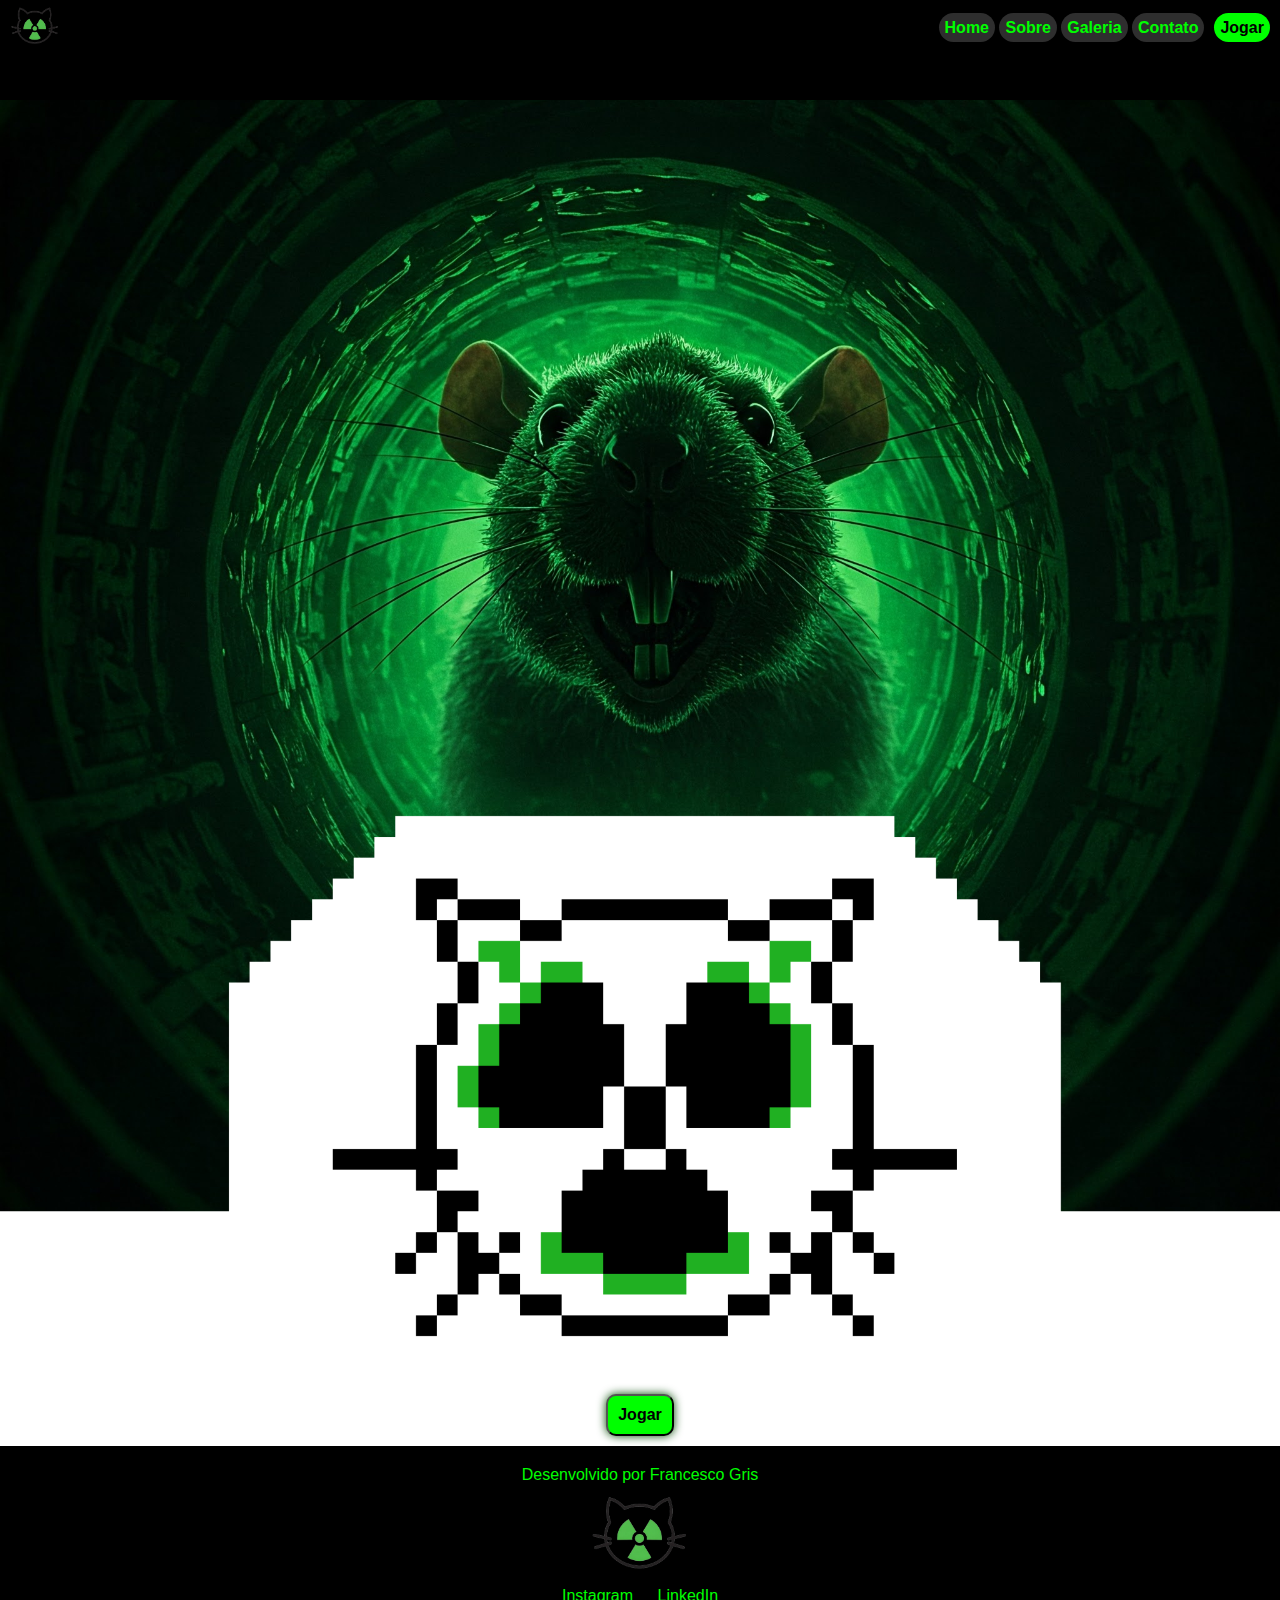
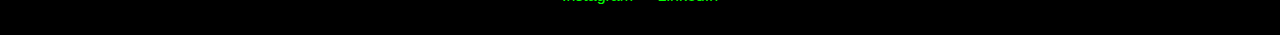
<file: index.html>
<!DOCTYPE html>
<html lang="pt-br">

<head>
    <meta charset="UTF-8">
    <meta name="viewport" content="width=device-width, initial-scale=1.0">
    <link rel="stylesheet" href="style.css">
    <link rel="stylesheet" href="css/all.min.css">
    <title>The Hat Below - jogo</title>
</head>

<body>
    <section class="header" id="header">
        <div class="logo-header">
            <img src="imgs/logo.png" alt="Logo">
        </div>
        <nav class="hud">
            <div class="maioria">
                <a href="index.html" title="Home">Home</a>
                <a href="sobre.html" title="Sobre">Sobre</a>
                <a href="galeria.html" title="Galeria">Galeria</a>
                <a href="contato.html" title="Contato">Contato</a>
            </div>
            <div class="resto">
                <a href="jogar.html" title="Jogar">Jogar</a>
            </div>
        </nav>
    </section>
    <main class="mainhome">
        <section class="part1">
            <img src="imgs/main.png" alt="">
        </section>
       <p><a href="jogar.html"><button class="homebutton">
       Jogar</button></a></p>
    </main>
    <div class="clearfix"></div>
    <footer>
       
        <p>Desenvolvido por Francesco Gris</p>
        <p><img src="imgs/logo.png"></p>
    <section class="fost">
        <p><a href="https://www.instagram.com/fran_grisf/" title="Instagram">Instagram</a>
        <a href="https://www.linkedin.com/in/francesco-gris-053092355/" title="LinkedIn">LinkedIn</a>
    </p>
    </section>  
</footer>

</body>

</html>
</file>
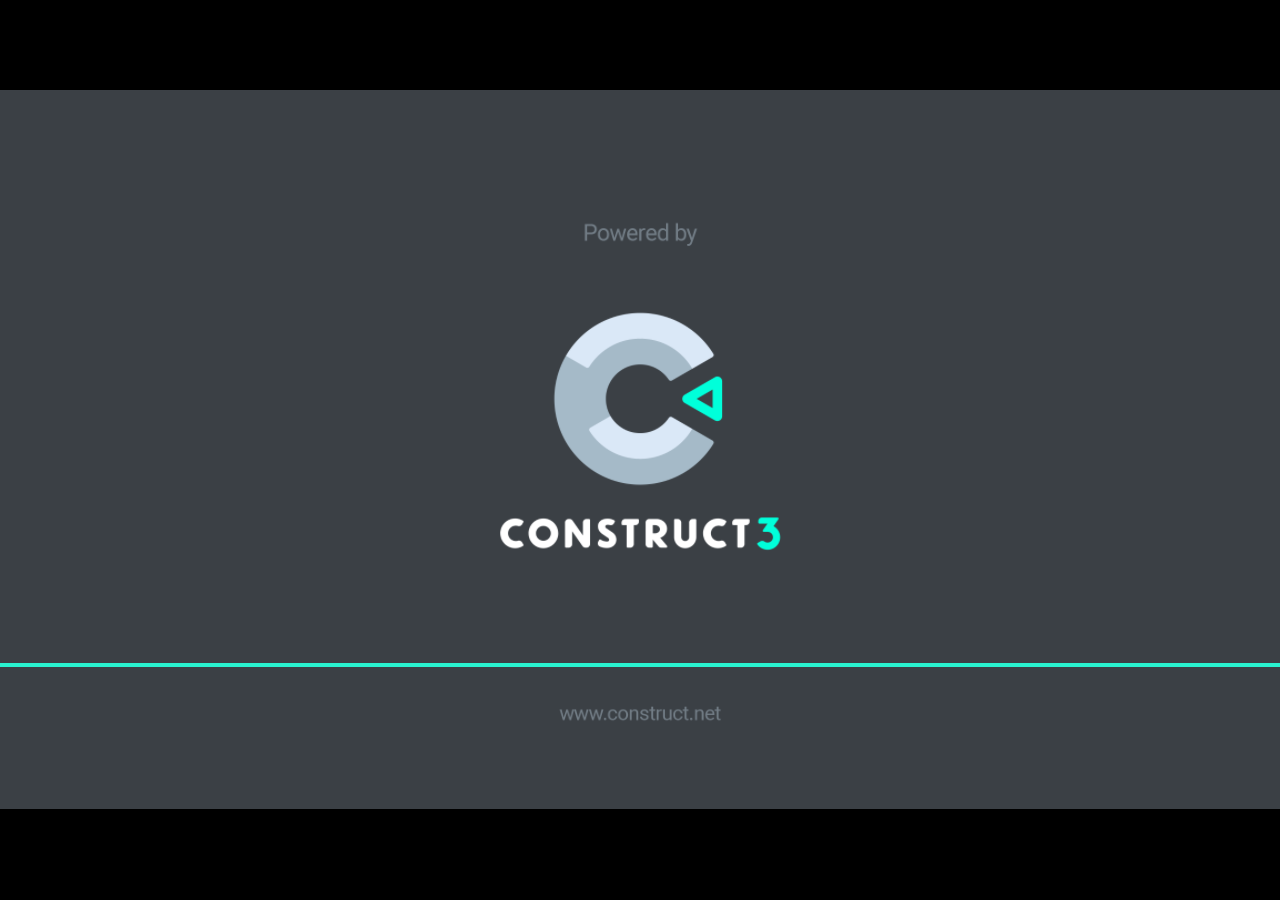
<file: jogo/index.html>
<!DOCTYPE html>
<html>
<head>
    <meta charset="UTF-8">
	<title>The Hat Below</title>
	<meta name="viewport" content="width=device-width, initial-scale=1.0, maximum-scale=1.0, minimum-scale=1.0, user-scalable=no">
	
	<!-- Made with Construct, the game and app creator :: https://www.construct.net -->
	<meta name="generator" content="Scirra Construct">

	<meta name="author" content="Francesco Gris">

	<link rel="manifest" href="appmanifest.json">
	<link rel="apple-touch-icon" sizes="128x128" href="icons/icon-128.png">
	<link rel="apple-touch-icon" sizes="256x256" href="icons/icon-256.png">
	<link rel="apple-touch-icon" sizes="512x512" href="icons/icon-512.png">
	<link rel="icon" type="image/png" href="icons/icon-512.png">

	<link rel="stylesheet" href="style.css">



</head> 
 
<body>

	

<script>
if (location.protocol.substr(0, 4) === "file")
{
	alert("Web exports won't work until you upload them. (When running on the file: protocol, browsers block many features from working for security reasons.)");
}
</script>
	
	<noscript>
		<div id="notSupportedWrap">
			<h2 id="notSupportedTitle">This content requires JavaScript</h2>
			<p class="notSupportedMessage">JavaScript appears to be disabled. Please enable it to view this content.</p>
		</div>
	</noscript>
	<script src="scripts/modernjscheck.js"></script>
	<script src="scripts/supportcheck.js"></script>
	<script src="scripts/offlineclient.js" type="module"></script>
	<script src="scripts/main.js" type="module"></script>
	<script src="scripts/register-sw.js" type="module"></script>

</body> 
</html>
</file>
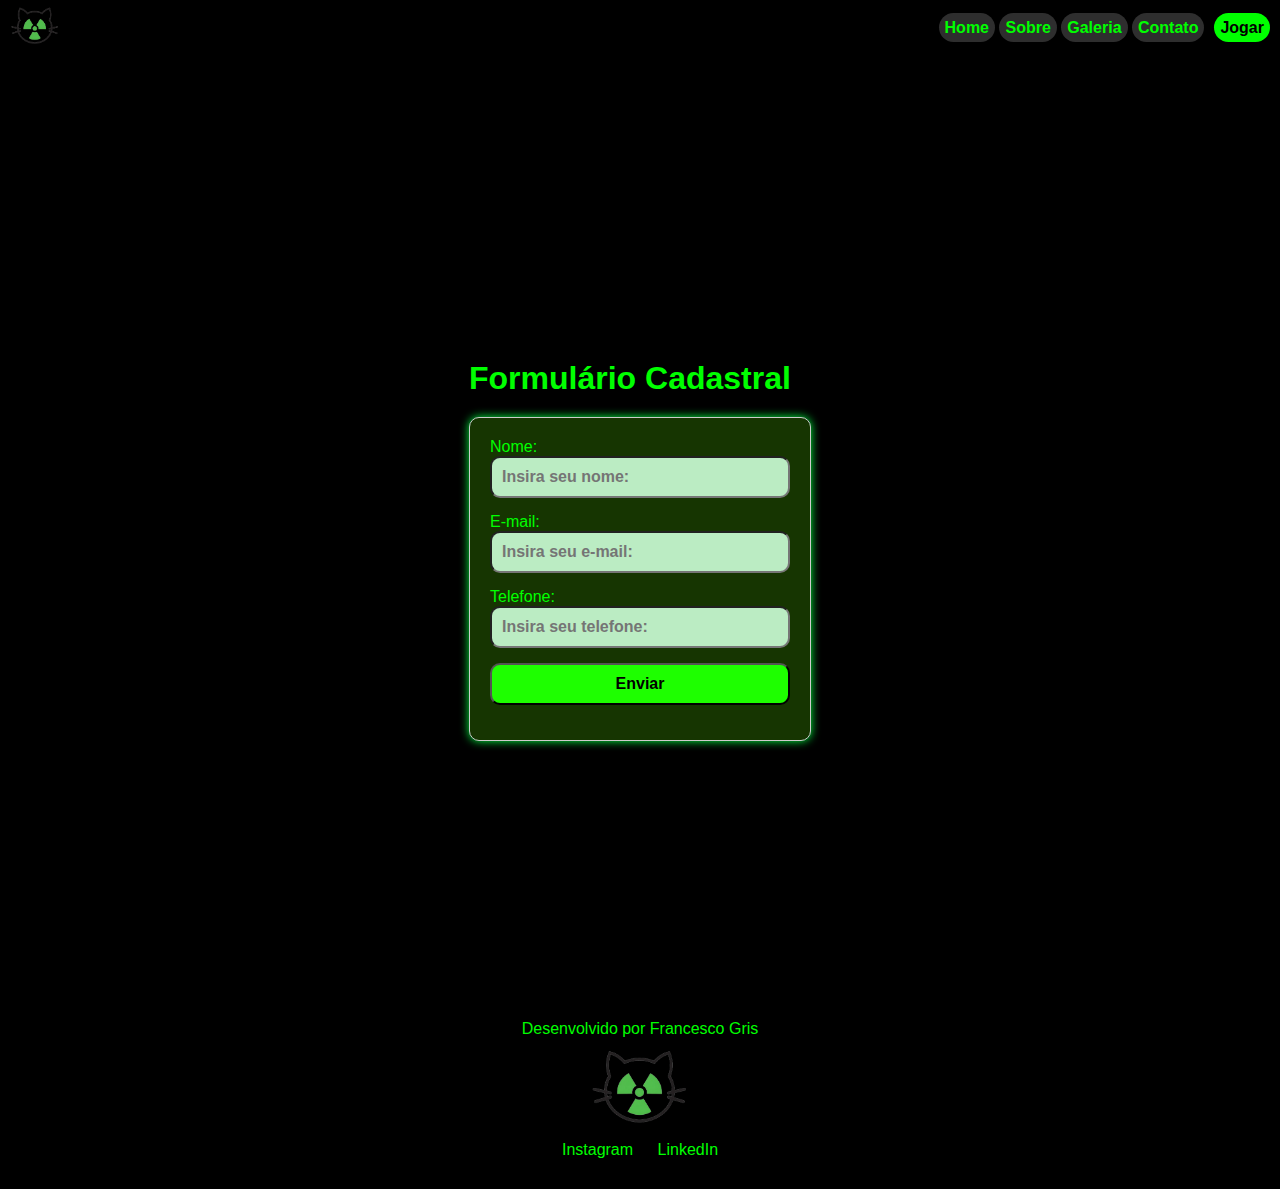
<file: contato.html>
<!DOCTYPE html>
<html lang="pt-br">

<head>
    <meta charset="UTF-8">
    <meta name="viewport" content="width=device-width, initial-scale=1.0">
    <link rel="stylesheet" href="style.css">
    <link rel="stylesheet" href="css/all.min.css">
    <title>The Hat Below - jogo</title>
</head>

<body>
    <section class="header" id="header">
        <div class="logo-header">
            <img src="imgs/logo.png" alt="Logo">
        </div>
        <nav class="hud">
            <div class="maioria">
                <a href="index.html" title="Home">Home</a>
                <a href="sobre.html" title="Sobre">Sobre</a>
                <a href="galeria.html" title="Galeria">Galeria</a>
                <a href="contato.html" title="Contato">Contato</a>
            </div>
            <div class="resto">
                <a href="jogar.html" title="Jogar">Jogar</a>
            </div>
        </nav>
    </section>
    <main class="contatomain">
       <section class="Formulário">
        <h1>Formulário Cadastral</h1>
        <form id="form">
            <label>Nome:</label>
            <input type="text" id="nome" placeholder="Insira seu nome: ">
            <label>E-mail:</label>
            <input type="email" id="email" placeholder="Insira seu e-mail: ">
            <label>Telefone:</label>
            <input type="number" id="telefone" placeholder="Insira seu telefone: ">
            <button type="button" id="botao">Enviar</button>
        </form>
        <script>
            document.getElementById('botao').onclick = function() {
                var nome = document.getElementById('nome').value;
                var email = document.getElementById('email').value;
                var telefone = document.getElementById('telefone').value;

                let emailvalidacao = /^[a-zA-Z0-9._%+-]+@[a-zA-Z0-9.-]+\.[a-zA-Z]{2,}$/;

                if (nome == "" && email == "" && telefone == "") {
                    alert("Por favor, preencha todos os campos.")
                }else{
                    if (nome == "") {
            alert("Informe o nome completo");
        } else if (email == "") {
            alert("Informe o e-mail");
        } else if (!emailvalidacao.test(email)) {
            alert("Informe um email válido");
        } else if (telefone == "") {
            alert("Informe o telefone");
        } else {
            alert("Formulário enviado com sucesso!");
        }
    }

                if(nome != "" && email != "" && telefone != "" && emailvalidacao.test(email)) {
                    alert("Formulário enviado com sucesso!");
                }
            }
        </script>


       </section>
    </main>
    <div class="clearfix"></div>
    <footer>
       
        <p>Desenvolvido por Francesco Gris</p>
        <p><img src="imgs/logo.png"></p>
    <section class="fost">
        <p><a href="https://www.instagram.com/fran_grisf/" title="Instagram">Instagram</a>
        <a href="https://www.linkedin.com/in/francesco-gris-053092355/" title="LinkedIn">LinkedIn</a>
    </p>
    </section>  
</footer>

</body>

</html>
</file>
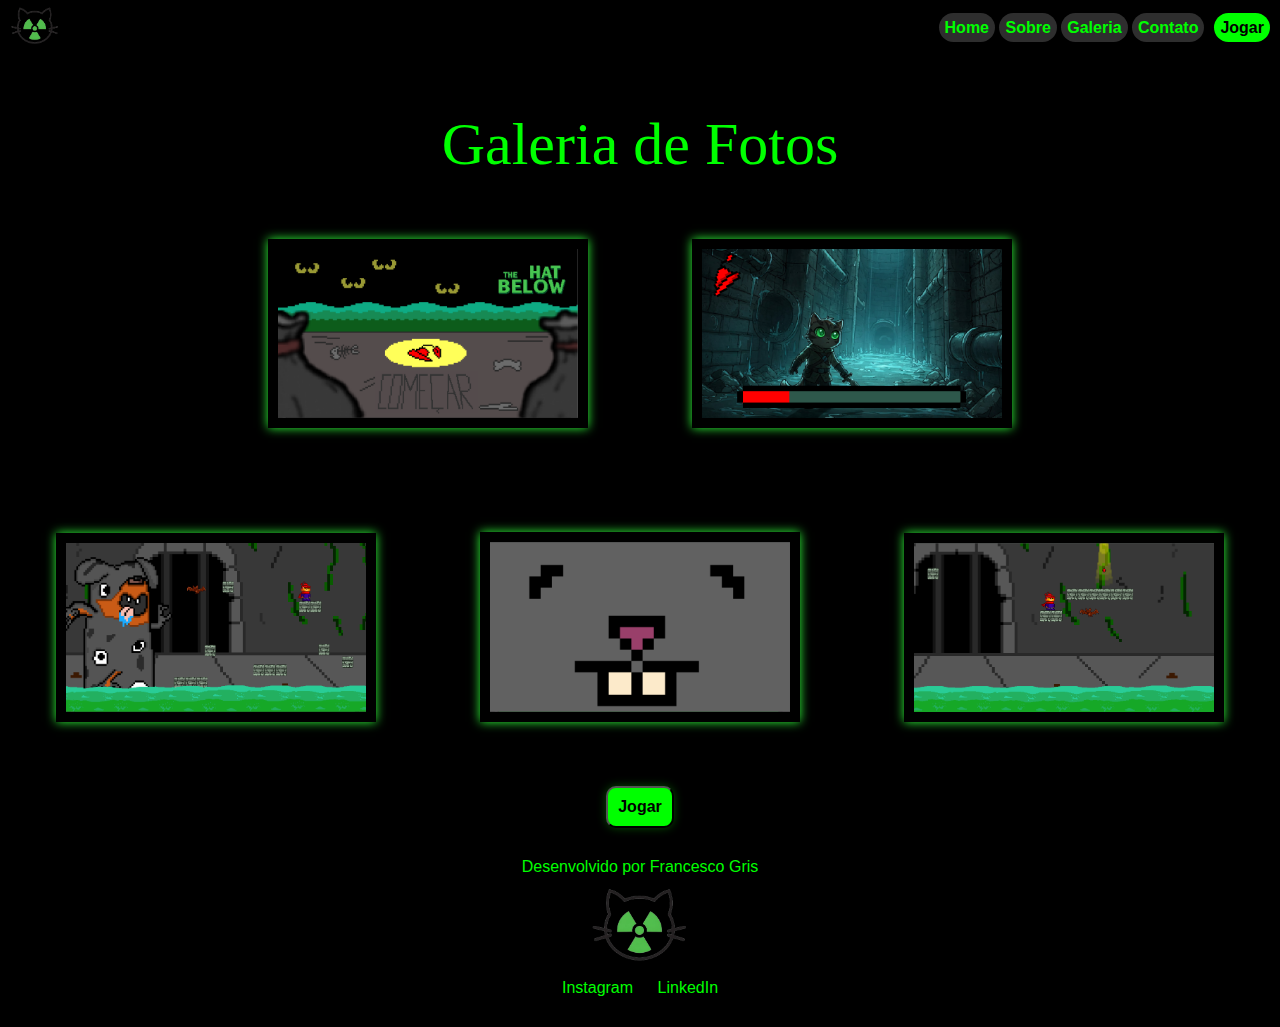
<file: galeria.html>
<!DOCTYPE html>
<html lang="pt-br">

<head>
    <meta charset="UTF-8">
    <meta name="viewport" content="width=device-width, initial-scale=1.0">
    <link rel="stylesheet" href="style.css">
    <link rel="stylesheet" href="css/all.min.css">
    <title>The Hat Below - jogo</title>
</head>

<body>
    <section class="header" id="header">
        <div class="logo-header">
            <img src="imgs/logo.png" alt="Logo">
        </div>
        <nav class="hud">
            <div class="maioria">
                <a href="index.html" title="Home">Home</a>
                <a href="sobre.html" title="Sobre">Sobre</a>
                <a href="galeria.html" title="Galeria">Galeria</a>
                <a href="contato.html" title="Contato">Contato</a>
            </div>
            <div class="resto">
                <a href="jogar.html" title="Jogar">Jogar</a>
            </div>
        </nav>
    </section>
    <main>
       <section class="galeria1">
            <div class="galeria11">
                <p>Galeria de Fotos</p>
            </div>
            <div class="galeria12">
                <img src="imgs/print1.PNG">
                <img src="imgs/print2.PNG">
            </div>
            <div class="galeria13">
                <img src="imgs/print3.PNG">
                <img src="imgs/print4.PNG">
                <img src="imgs/print5.PNG">
            </div>
       </section> 
       <div class="aqq">
       <p><a href="jogar.html"><button class="homebutton">
        Jogar
       </button></a></p></div>
    </main>
    <div class="clearfix"></div>
    <footer>
       
        <p>Desenvolvido por Francesco Gris</p>
        <p><img src="imgs/logo.png"></p>
    <section class="fost">
        <p><a href="https://www.instagram.com/fran_grisf/" title="Instagram">Instagram</a>
        <a href="https://www.linkedin.com/in/francesco-gris-053092355/" title="LinkedIn">LinkedIn</a>
    </p>
    </section>  
</footer>

</body>

</html>
</file>
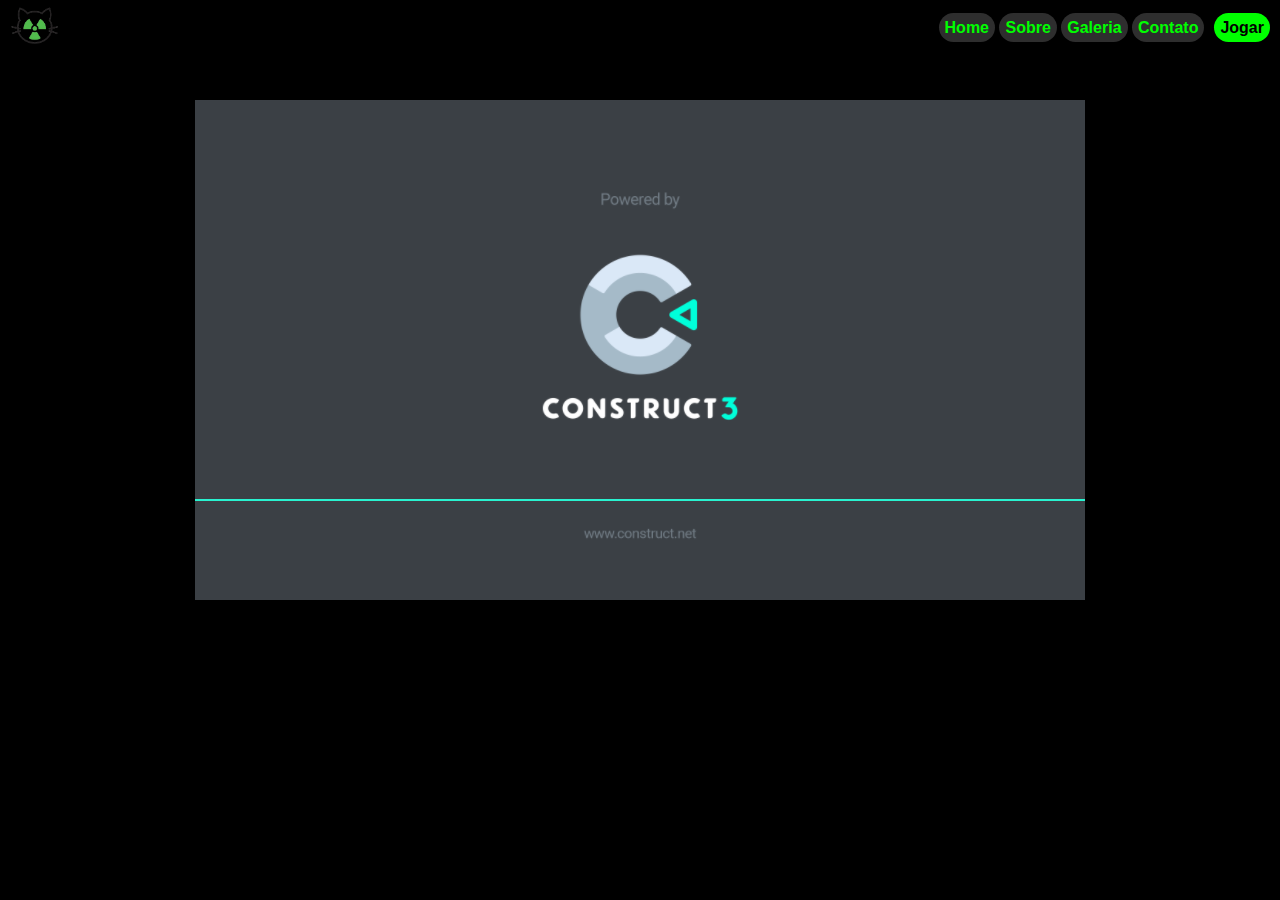
<file: jogar.html>
<!DOCTYPE html>
<html lang="pt-br">

<head>
    <meta charset="UTF-8">
    <meta name="viewport" content="width=device-width, initial-scale=1.0">
    <link rel="stylesheet" href="style.css">
    <link rel="stylesheet" href="css/all.min.css">
    <title>The Hat Below - jogo</title>
</head>

<body>
    <section class="header" id="header">
        <div class="logo-header">
            <img src="imgs/logo.png" alt="Logo">
        </div>
        <nav class="hud">
            <div class="maioria">
                <a href="index.html" title="Home">Home</a>
                <a href="sobre.html" title="Sobre">Sobre</a>
                <a href="galeria.html" title="Galeria">Galeria</a>
                <a href="contato.html" title="Contato">Contato</a>
            </div>
            <div class="resto">
                <a href="jogar.html" title="Jogar">Jogar</a>
            </div>
        </nav>
    </section>
    <main class="realjogo">
        <iframe src="jogo/index.html" width=100% height=500px frameborder="0"></iframe>
    </main>
</body>

</html>
</file>
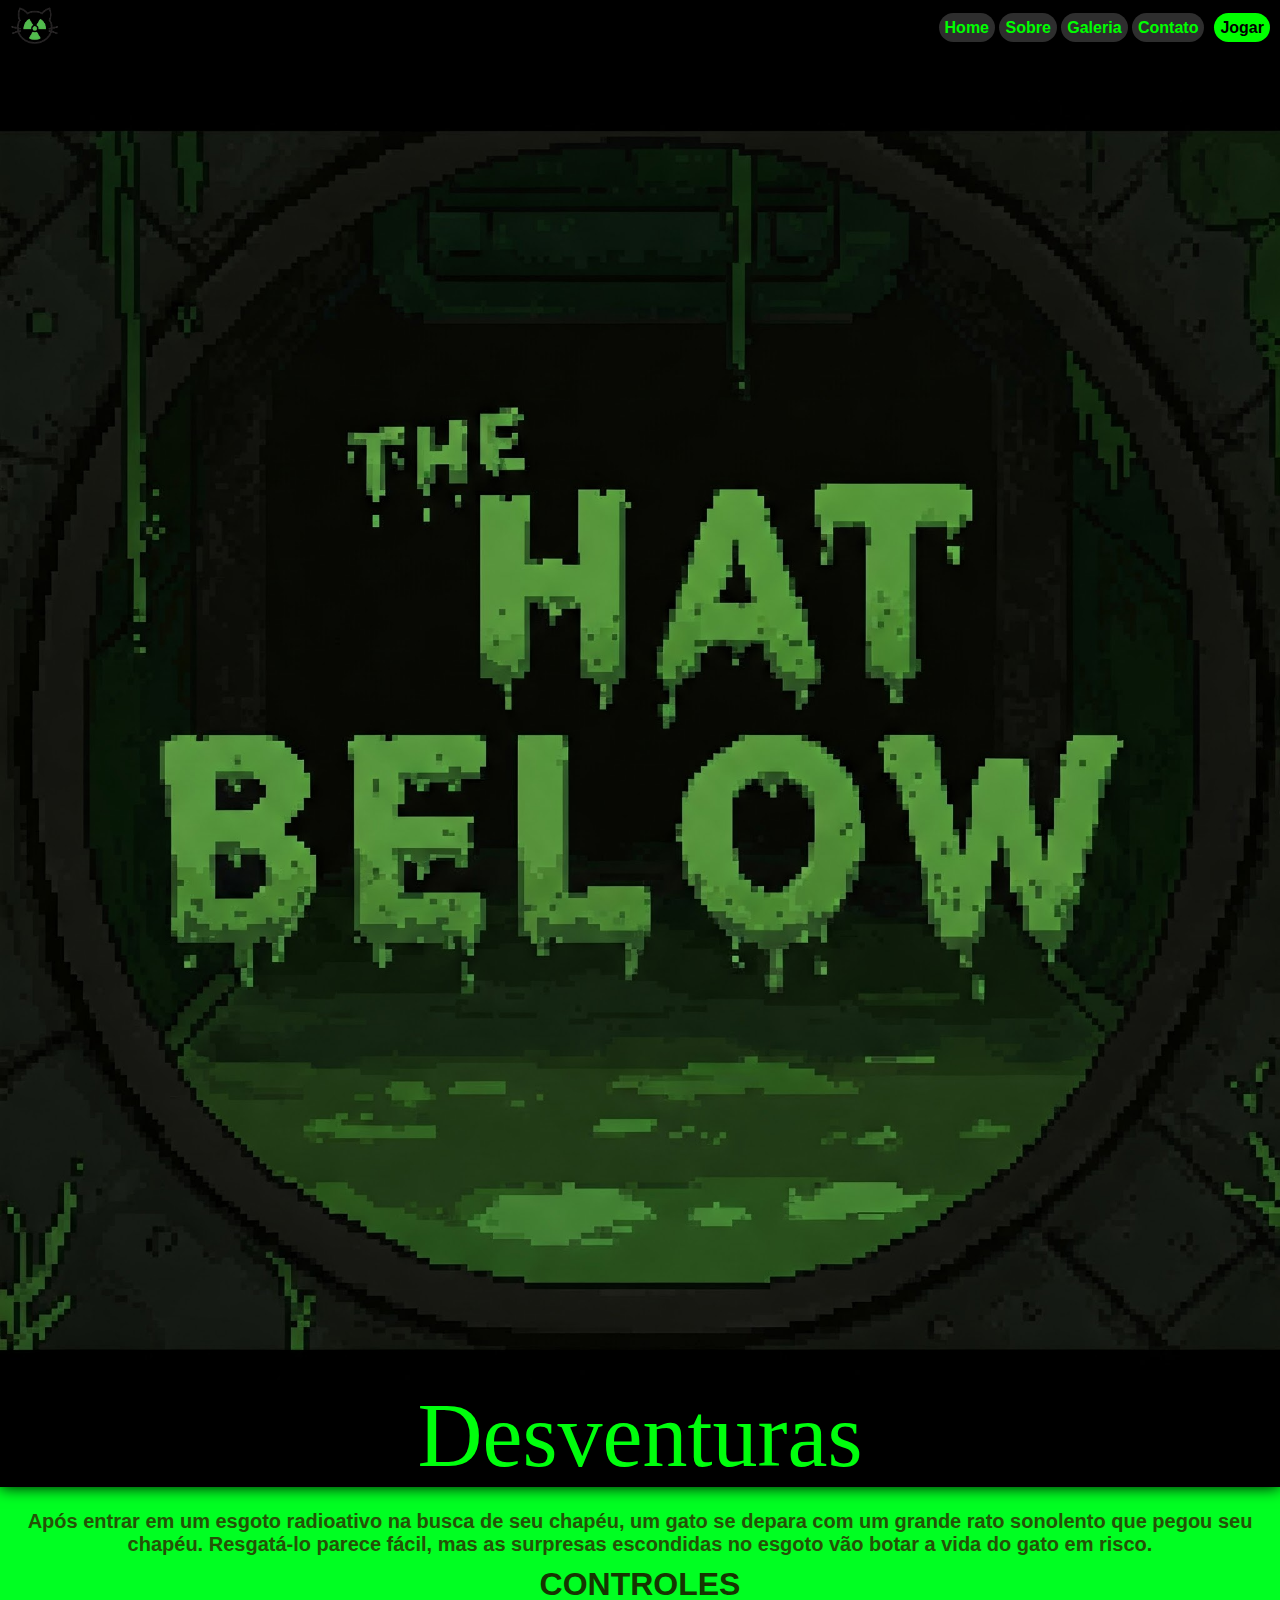
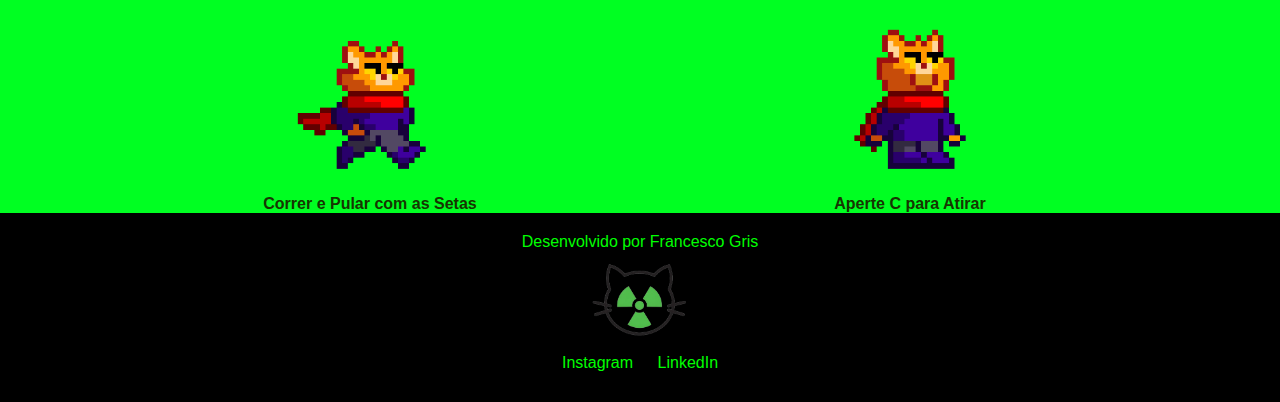
<file: sobre.html>
<!DOCTYPE html>
<html lang="pt-br">

<head>
    <meta charset="UTF-8">
    <meta name="viewport" content="width=device-width, initial-scale=1.0">
    <link rel="stylesheet" href="style.css">
    <link rel="stylesheet" href="css/all.min.css">
    <title>The Hat Below - jogo</title>
</head>

<body>
    <section class="header" id="header">
        <div class="logo-header">
            <img src="imgs/logo.png" alt="Logo">
        </div>
        <nav class="hud">
            <div class="maioria">
                <a href="index.html" title="Home">Home</a>
                <a href="sobre.html" title="Sobre">Sobre</a>
                <a href="galeria.html" title="Galeria">Galeria</a>
                <a href="contato.html" title="Contato">Contato</a>
            </div>
            <div class="resto">
                <a href="jogar.html" title="Jogar">Jogar</a>
            </div>
        </nav>
    </section>

    <main>
        <div class="thehatbelow">
            <img src="imgs/thehatbelow.jpg">
        </div>
        <section class="sobre">
            <div class="texto1">
                Desventuras
            </div>
            <div class="texto2">
                <br>
                Após entrar em um esgoto radioativo na busca de seu chapéu, um gato se depara com um grande rato
                sonolento que pegou seu chapéu. Resgatá-lo parece fácil, mas as surpresas escondidas no esgoto vão botar
                a vida do gato em risco.
            </div>
                <div class="texto3">
                    <h1>CONTROLES</h1>
                </div>
            <div class="texto4">
                <div>
                    <img src="imgs/sobrecontroles1.png">
                    <p>Correr e Pular com as Setas</p>
                </div>
                <div>
                    <img src="imgs/sobrecontroles2.png">
                    <p>Aperte C para Atirar</p>
                </div>
            </div>
        </section>
    </main>
    <div class="clearfix"></div>
    <footer>
       
        <p>Desenvolvido por Francesco Gris</p>
        <p><img src="imgs/logo.png"></p>
    <section class="fost">
        <p><a href="https://www.instagram.com/fran_grisf/" title="Instagram">Instagram</a>
        <a href="https://www.linkedin.com/in/francesco-gris-053092355/" title="LinkedIn">LinkedIn</a>
    </p>
    </section>  
</footer>

</body>

</html>
</file>
<file: style.css>
* {
    margin: 0;
    padding: 0;

}

body {
    font-family: Arial, verdana, tahoma;
    background-color: rgb(0, 0, 0);
    color: rgb(0, 255, 0);
    margin: 0;
    padding-top: 100px;
}

.logo-header img {
    width: 50px;
}

.header {
    width: 100%;
    display: flex;
    flex-direction: row;
    align-items: center;
    background-color: rgb(0, 0, 0);
    height: 56px;
    justify-content: space-between;
    padding: 10px;
    box-sizing: border-box;
    position: fixed;
    top: 0;
}

.hud {
    display: flex;
    float: right;
    flex-direction: row;
    align-items: center;
    gap: 10px;
    transition: 1s;
    font-weight: bold;
    box-sizing: border-box;
}

.hud .resto a {
    border-radius: 30px;
    padding: 6px;
    text-decoration: none;
    background-color: rgb(0, 255, 0);
    color: rgb(0, 0, 0);
    
}
.hud .maioria a {
    border-radius: 30px;
    padding: 6px;
    text-decoration: none;
    background-color: rgb(46, 46, 46);
    color: rgb(0, 255, 0);
    
}

.hud .maioria a:hover {
    box-shadow: 0 0 5px rgb(9, 255, 0);
}

.hud .resto a:hover {
    box-shadow: 0 0 5px rgb(9, 255, 0);
}





.Formulário{
    h1{
        margin-bottom: 20px;
    }
}

.contatomain {
    display: flex;
    flex-direction: column;
    justify-content: center;
    align-items: center;
    height: 100vh;
    margin: 0;
    font-family: Arial, Helvetica, sans-serif;
}
.realjogo {
    overflow-y: hidden;
}

form {
    display: flex;
    flex-direction: column;
    border: 1px solid #ccc;
    padding: 20px;
    border-radius: 10px;
    background-color: #163501;
    box-shadow: 0 0 10px rgb(0, 255, 64);
    width: 300px;
}

input, button {
    margin-bottom: 15px;
    padding: 10px;
    font-size: 1em;
     border-radius: 10px;
      font-weight: bold;
      background-color: rgb(187, 236, 195);
}

button {
    background-color: rgb(30, 255, 0);
}



.part1 img {
    align-items: center;
    width: 100%;
}

.sobre{
    background-color: #00ff22;
    text-align: center;
    box-sizing: border-box;
}
   
    
.texto1{
    font-family: serif;
    color: #00ff0d;
    background: #000000;
    box-shadow: 0 0 15px black;
    font-size: 90px;
    width: 100%;
    
    }

.texto2 {
    color: #245206;
    font-family:Arial, Helvetica, sans-serif;
    font-weight: bold;
    font-size: 20px;
}

.texto3 {
    display: flex;
    justify-content: center;
    color: #163501;
    padding: 10px;
}

.texto4{
    display: flex;
    text-align: center;
    justify-content: space-between;
    padding: 0 100px;
    color: #163501;
    font-weight: bold;
    box-sizing: border-box;
    img{
        width: 33%;
    }
}

.thehatbelow {
    text-align: center;
    width: 100%;
    img{
    width: 100%;
    background-color: rgb(0, 0, 0);
    }
}

.galeria1 {
    text-align: center;
    .galeria11{
        padding: 10px;
        font-size: 60px;
        font-family: serif;

    }
    img {
        margin: 50px;
        width: 25%;
        padding: 10px;
        box-sizing: border-box;
        box-shadow: 0 0 10px rgb(47, 255, 57);
    }
}
.mainhome{ 
    text-align: center;
    background-color: white;
}


.aqq { 
    text-align: center;
    background-color: rgb(0, 0, 0);
}

.homebutton {
    background-color: #00ff00;
    font-family: Arial, Helvetica, sans-serif;
    font-weight: bold;
    margin: 10px;
    box-shadow: 0 0 10px rgb(5, 75, 3);
}
.homebutton:hover {
    background-color: #447a20;
}

footer {
    width: 100%;
    background-color: rgb(0, 0, 0);
    padding: 20px;
    box-sizing: border-box;
    text-decoration: none;
    img{
        width: 100px;
        padding-top: 10px;
    }
}

footer a {
    text-decoration: none;
    color: rgb(0, 255, 0);
}

.fost{
   display: flex;
   align-items: center;
   justify-content: center;
   color: rgb(0, 255, 0);
   p {
    padding: 10px;
    color: rgb(0, 255, 0);
        a {
        margin: 0 10px;
        }
   }
}



.clearfix{
    clear: both;
}

footer p {
    text-align: center;
}



@media (max-width: 480px) {
    .texto1 {
        font-size: 50px;
    }
    .texto2{
        font-size: 10px;
    }
}
</file>
<file: jogo/style.css>
html, body {
	padding: 0;
	margin: 0;
	overflow: hidden;
	height: 100%;
}

body {
	background: #000000;
	color: white;
}

html, body, canvas {
	touch-action-delay: none;
	touch-action: none;
}

canvas, .c3htmlwrap {
	position: absolute;
}

.c3htmlwrap {
	contain: strict;
}

.c3overlay {
	pointer-events: none;
}

.c3htmlwrap[interactive] > * {
	pointer-events: auto;
}

/* HACK - work around elements being selectable only in iOS WKWebView for some reason */
html[ioswebview] .c3htmlwrap,
html[ioswebview] canvas {
	-webkit-user-select: none;
	user-select: none;
}

html[ioswebview] .c3htmlwrap > * {
	-webkit-user-select: auto;
	user-select: auto;
}

#notSupportedWrap {
	margin: 2em auto 1em auto;
	width: 75%;
	max-width: 45em;
	border: 2px solid #aaa;
	border-radius: 1em;
	padding: 2em;
	background-color: #f0f0f0;
	font-family: "Segoe UI", Frutiger, "Frutiger Linotype", "Dejavu Sans", "Helvetica Neue", Arial, sans-serif;
	color: black;
}

#notSupportedTitle {
	font-size: 1.8em;
}

.notSupportedMessage {
	font-size: 1.2em;
}

.notSupportedMessage em {
	color: #888;
}

/* bbcode styles */
.bbCodeH1 {
	font-size: 2em;
	font-weight: bold;
}

.bbCodeH2 {
	font-size: 1.5em;
	font-weight: bold;
}

.bbCodeH3 {
	font-size: 1.25em;
	font-weight: bold;
}

.bbCodeH4 {
	font-size: 1.1em;
	font-weight: bold;
}

.bbCodeItem::before {
	content: " • ";
}

/* For text icons converted to HTML: size the height to the line height
   preserving the aspect ratio. Also add position: relative as that allows
   just adding a 'top' style for the iconoffsety style. */
.c3-text-icon {
	height: 1em;
	width: auto;
	position: relative;
}

/* screen reader text */
.c3-screen-reader-text {
	position: absolute;
	width: 1px;
    height: 1px;
    overflow: hidden;
    clip: rect(1px, 1px, 1px, 1px);
}
</file>
<file: css/all.min.css>
.fa{font-family:var(--fa-style-family,"Font Awesome 6 Free");font-weight:var(--fa-style,900)}.fa,.fa-brands,.fa-regular,.fa-solid,.fab,.far,.fas{-moz-osx-font-smoothing:grayscale;-webkit-font-smoothing:antialiased;display:var(--fa-display,inline-block);font-style:normal;font-variant:normal;line-height:1;text-rendering:auto}.fa-brands:before,.fa-regular:before,.fa-solid:before,.fa:before,.fab:before,.far:before,.fas:before{content:var(--fa)}.fa-classic,.fa-regular,.fa-solid,.far,.fas{font-family:"Font Awesome 6 Free"}.fa-brands,.fab{font-family:"Font Awesome 6 Brands"}.fa-1x{font-size:1em}.fa-2x{font-size:2em}.fa-3x{font-size:3em}.fa-4x{font-size:4em}.fa-5x{font-size:5em}.fa-6x{font-size:6em}.fa-7x{font-size:7em}.fa-8x{font-size:8em}.fa-9x{font-size:9em}.fa-10x{font-size:10em}.fa-2xs{font-size:.625em;line-height:.1em;vertical-align:.225em}.fa-xs{font-size:.75em;line-height:.08333em;vertical-align:.125em}.fa-sm{font-size:.875em;line-height:.07143em;vertical-align:.05357em}.fa-lg{font-size:1.25em;line-height:.05em;vertical-align:-.075em}.fa-xl{font-size:1.5em;line-height:.04167em;vertical-align:-.125em}.fa-2xl{font-size:2em;line-height:.03125em;vertical-align:-.1875em}.fa-fw{text-align:center;width:1.25em}.fa-ul{list-style-type:none;margin-left:var(--fa-li-margin,2.5em);padding-left:0}.fa-ul>li{position:relative}.fa-li{left:calc(var(--fa-li-width, 2em)*-1);position:absolute;text-align:center;width:var(--fa-li-width,2em);line-height:inherit}.fa-border{border-radius:var(--fa-border-radius,.1em);border:var(--fa-border-width,.08em) var(--fa-border-style,solid) var(--fa-border-color,#eee);padding:var(--fa-border-padding,.2em .25em .15em)}.fa-pull-left{float:left;margin-right:var(--fa-pull-margin,.3em)}.fa-pull-right{float:right;margin-left:var(--fa-pull-margin,.3em)}.fa-beat{animation-name:fa-beat;animation-delay:var(--fa-animation-delay,0s);animation-direction:var(--fa-animation-direction,normal);animation-duration:var(--fa-animation-duration,1s);animation-iteration-count:var(--fa-animation-iteration-count,infinite);animation-timing-function:var(--fa-animation-timing,ease-in-out)}.fa-bounce{animation-name:fa-bounce;animation-delay:var(--fa-animation-delay,0s);animation-direction:var(--fa-animation-direction,normal);animation-duration:var(--fa-animation-duration,1s);animation-iteration-count:var(--fa-animation-iteration-count,infinite);animation-timing-function:var(--fa-animation-timing,cubic-bezier(.28,.84,.42,1))}.fa-fade{animation-name:fa-fade;animation-iteration-count:var(--fa-animation-iteration-count,infinite);animation-timing-function:var(--fa-animation-timing,cubic-bezier(.4,0,.6,1))}.fa-beat-fade,.fa-fade{animation-delay:var(--fa-animation-delay,0s);animation-direction:var(--fa-animation-direction,normal);animation-duration:var(--fa-animation-duration,1s)}.fa-beat-fade{animation-name:fa-beat-fade;animation-iteration-count:var(--fa-animation-iteration-count,infinite);animation-timing-function:var(--fa-animation-timing,cubic-bezier(.4,0,.6,1))}.fa-flip{animation-name:fa-flip;animation-delay:var(--fa-animation-delay,0s);animation-direction:var(--fa-animation-direction,normal);animation-duration:var(--fa-animation-duration,1s);animation-iteration-count:var(--fa-animation-iteration-count,infinite);animation-timing-function:var(--fa-animation-timing,ease-in-out)}.fa-shake{animation-name:fa-shake;animation-duration:var(--fa-animation-duration,1s);animation-iteration-count:var(--fa-animation-iteration-count,infinite);animation-timing-function:var(--fa-animation-timing,linear)}.fa-shake,.fa-spin{animation-delay:var(--fa-animation-delay,0s);animation-direction:var(--fa-animation-direction,normal)}.fa-spin{animation-name:fa-spin;animation-duration:var(--fa-animation-duration,2s);animation-iteration-count:var(--fa-animation-iteration-count,infinite);animation-timing-function:var(--fa-animation-timing,linear)}.fa-spin-reverse{--fa-animation-direction:reverse}.fa-pulse,.fa-spin-pulse{animation-name:fa-spin;animation-direction:var(--fa-animation-direction,normal);animation-duration:var(--fa-animation-duration,1s);animation-iteration-count:var(--fa-animation-iteration-count,infinite);animation-timing-function:var(--fa-animation-timing,steps(8))}@media (prefers-reduced-motion:reduce){.fa-beat,.fa-beat-fade,.fa-bounce,.fa-fade,.fa-flip,.fa-pulse,.fa-shake,.fa-spin,.fa-spin-pulse{animation-delay:-1ms;animation-duration:1ms;animation-iteration-count:1;transition-delay:0s;transition-duration:0s}}@keyframes fa-beat{0%,90%{transform:scale(1)}45%{transform:scale(var(--fa-beat-scale,1.25))}}@keyframes fa-bounce{0%{transform:scale(1) translateY(0)}10%{transform:scale(var(--fa-bounce-start-scale-x,1.1),var(--fa-bounce-start-scale-y,.9)) translateY(0)}30%{transform:scale(var(--fa-bounce-jump-scale-x,.9),var(--fa-bounce-jump-scale-y,1.1)) translateY(var(--fa-bounce-height,-.5em))}50%{transform:scale(var(--fa-bounce-land-scale-x,1.05),var(--fa-bounce-land-scale-y,.95)) translateY(0)}57%{transform:scale(1) translateY(var(--fa-bounce-rebound,-.125em))}64%{transform:scale(1) translateY(0)}to{transform:scale(1) translateY(0)}}@keyframes fa-fade{50%{opacity:var(--fa-fade-opacity,.4)}}@keyframes fa-beat-fade{0%,to{opacity:var(--fa-beat-fade-opacity,.4);transform:scale(1)}50%{opacity:1;transform:scale(var(--fa-beat-fade-scale,1.125))}}@keyframes fa-flip{50%{transform:rotate3d(var(--fa-flip-x,0),var(--fa-flip-y,1),var(--fa-flip-z,0),var(--fa-flip-angle,-180deg))}}@keyframes fa-shake{0%{transform:rotate(-15deg)}4%{transform:rotate(15deg)}8%,24%{transform:rotate(-18deg)}12%,28%{transform:rotate(18deg)}16%{transform:rotate(-22deg)}20%{transform:rotate(22deg)}32%{transform:rotate(-12deg)}36%{transform:rotate(12deg)}40%,to{transform:rotate(0deg)}}@keyframes fa-spin{0%{transform:rotate(0deg)}to{transform:rotate(1turn)}}.fa-rotate-90{transform:rotate(90deg)}.fa-rotate-180{transform:rotate(180deg)}.fa-rotate-270{transform:rotate(270deg)}.fa-flip-horizontal{transform:scaleX(-1)}.fa-flip-vertical{transform:scaleY(-1)}.fa-flip-both,.fa-flip-horizontal.fa-flip-vertical{transform:scale(-1)}.fa-rotate-by{transform:rotate(var(--fa-rotate-angle,0))}.fa-stack{display:inline-block;height:2em;line-height:2em;position:relative;vertical-align:middle;width:2.5em}.fa-stack-1x,.fa-stack-2x{left:0;position:absolute;text-align:center;width:100%;z-index:var(--fa-stack-z-index,auto)}.fa-stack-1x{line-height:inherit}.fa-stack-2x{font-size:2em}.fa-inverse{color:var(--fa-inverse,#fff)}

.fa-0{--fa:"\30"}.fa-1{--fa:"\31"}.fa-2{--fa:"\32"}.fa-3{--fa:"\33"}.fa-4{--fa:"\34"}.fa-5{--fa:"\35"}.fa-6{--fa:"\36"}.fa-7{--fa:"\37"}.fa-8{--fa:"\38"}.fa-9{--fa:"\39"}.fa-fill-drip{--fa:"\f576"}.fa-arrows-to-circle{--fa:"\e4bd"}.fa-chevron-circle-right,.fa-circle-chevron-right{--fa:"\f138"}.fa-at{--fa:"\40"}.fa-trash-alt,.fa-trash-can{--fa:"\f2ed"}.fa-text-height{--fa:"\f034"}.fa-user-times,.fa-user-xmark{--fa:"\f235"}.fa-stethoscope{--fa:"\f0f1"}.fa-comment-alt,.fa-message{--fa:"\f27a"}.fa-info{--fa:"\f129"}.fa-compress-alt,.fa-down-left-and-up-right-to-center{--fa:"\f422"}.fa-explosion{--fa:"\e4e9"}.fa-file-alt,.fa-file-lines,.fa-file-text{--fa:"\f15c"}.fa-wave-square{--fa:"\f83e"}.fa-ring{--fa:"\f70b"}.fa-building-un{--fa:"\e4d9"}.fa-dice-three{--fa:"\f527"}.fa-calendar-alt,.fa-calendar-days{--fa:"\f073"}.fa-anchor-circle-check{--fa:"\e4aa"}.fa-building-circle-arrow-right{--fa:"\e4d1"}.fa-volleyball,.fa-volleyball-ball{--fa:"\f45f"}.fa-arrows-up-to-line{--fa:"\e4c2"}.fa-sort-desc,.fa-sort-down{--fa:"\f0dd"}.fa-circle-minus,.fa-minus-circle{--fa:"\f056"}.fa-door-open{--fa:"\f52b"}.fa-right-from-bracket,.fa-sign-out-alt{--fa:"\f2f5"}.fa-atom{--fa:"\f5d2"}.fa-soap{--fa:"\e06e"}.fa-heart-music-camera-bolt,.fa-icons{--fa:"\f86d"}.fa-microphone-alt-slash,.fa-microphone-lines-slash{--fa:"\f539"}.fa-bridge-circle-check{--fa:"\e4c9"}.fa-pump-medical{--fa:"\e06a"}.fa-fingerprint{--fa:"\f577"}.fa-hand-point-right{--fa:"\f0a4"}.fa-magnifying-glass-location,.fa-search-location{--fa:"\f689"}.fa-forward-step,.fa-step-forward{--fa:"\f051"}.fa-face-smile-beam,.fa-smile-beam{--fa:"\f5b8"}.fa-flag-checkered{--fa:"\f11e"}.fa-football,.fa-football-ball{--fa:"\f44e"}.fa-school-circle-exclamation{--fa:"\e56c"}.fa-crop{--fa:"\f125"}.fa-angle-double-down,.fa-angles-down{--fa:"\f103"}.fa-users-rectangle{--fa:"\e594"}.fa-people-roof{--fa:"\e537"}.fa-people-line{--fa:"\e534"}.fa-beer,.fa-beer-mug-empty{--fa:"\f0fc"}.fa-diagram-predecessor{--fa:"\e477"}.fa-arrow-up-long,.fa-long-arrow-up{--fa:"\f176"}.fa-burn,.fa-fire-flame-simple{--fa:"\f46a"}.fa-male,.fa-person{--fa:"\f183"}.fa-laptop{--fa:"\f109"}.fa-file-csv{--fa:"\f6dd"}.fa-menorah{--fa:"\f676"}.fa-truck-plane{--fa:"\e58f"}.fa-record-vinyl{--fa:"\f8d9"}.fa-face-grin-stars,.fa-grin-stars{--fa:"\f587"}.fa-bong{--fa:"\f55c"}.fa-pastafarianism,.fa-spaghetti-monster-flying{--fa:"\f67b"}.fa-arrow-down-up-across-line{--fa:"\e4af"}.fa-spoon,.fa-utensil-spoon{--fa:"\f2e5"}.fa-jar-wheat{--fa:"\e517"}.fa-envelopes-bulk,.fa-mail-bulk{--fa:"\f674"}.fa-file-circle-exclamation{--fa:"\e4eb"}.fa-circle-h,.fa-hospital-symbol{--fa:"\f47e"}.fa-pager{--fa:"\f815"}.fa-address-book,.fa-contact-book{--fa:"\f2b9"}.fa-strikethrough{--fa:"\f0cc"}.fa-k{--fa:"\4b"}.fa-landmark-flag{--fa:"\e51c"}.fa-pencil,.fa-pencil-alt{--fa:"\f303"}.fa-backward{--fa:"\f04a"}.fa-caret-right{--fa:"\f0da"}.fa-comments{--fa:"\f086"}.fa-file-clipboard,.fa-paste{--fa:"\f0ea"}.fa-code-pull-request{--fa:"\e13c"}.fa-clipboard-list{--fa:"\f46d"}.fa-truck-loading,.fa-truck-ramp-box{--fa:"\f4de"}.fa-user-check{--fa:"\f4fc"}.fa-vial-virus{--fa:"\e597"}.fa-sheet-plastic{--fa:"\e571"}.fa-blog{--fa:"\f781"}.fa-user-ninja{--fa:"\f504"}.fa-person-arrow-up-from-line{--fa:"\e539"}.fa-scroll-torah,.fa-torah{--fa:"\f6a0"}.fa-broom-ball,.fa-quidditch,.fa-quidditch-broom-ball{--fa:"\f458"}.fa-toggle-off{--fa:"\f204"}.fa-archive,.fa-box-archive{--fa:"\f187"}.fa-person-drowning{--fa:"\e545"}.fa-arrow-down-9-1,.fa-sort-numeric-desc,.fa-sort-numeric-down-alt{--fa:"\f886"}.fa-face-grin-tongue-squint,.fa-grin-tongue-squint{--fa:"\f58a"}.fa-spray-can{--fa:"\f5bd"}.fa-truck-monster{--fa:"\f63b"}.fa-w{--fa:"\57"}.fa-earth-africa,.fa-globe-africa{--fa:"\f57c"}.fa-rainbow{--fa:"\f75b"}.fa-circle-notch{--fa:"\f1ce"}.fa-tablet-alt,.fa-tablet-screen-button{--fa:"\f3fa"}.fa-paw{--fa:"\f1b0"}.fa-cloud{--fa:"\f0c2"}.fa-trowel-bricks{--fa:"\e58a"}.fa-face-flushed,.fa-flushed{--fa:"\f579"}.fa-hospital-user{--fa:"\f80d"}.fa-tent-arrow-left-right{--fa:"\e57f"}.fa-gavel,.fa-legal{--fa:"\f0e3"}.fa-binoculars{--fa:"\f1e5"}.fa-microphone-slash{--fa:"\f131"}.fa-box-tissue{--fa:"\e05b"}.fa-motorcycle{--fa:"\f21c"}.fa-bell-concierge,.fa-concierge-bell{--fa:"\f562"}.fa-pen-ruler,.fa-pencil-ruler{--fa:"\f5ae"}.fa-people-arrows,.fa-people-arrows-left-right{--fa:"\e068"}.fa-mars-and-venus-burst{--fa:"\e523"}.fa-caret-square-right,.fa-square-caret-right{--fa:"\f152"}.fa-cut,.fa-scissors{--fa:"\f0c4"}.fa-sun-plant-wilt{--fa:"\e57a"}.fa-toilets-portable{--fa:"\e584"}.fa-hockey-puck{--fa:"\f453"}.fa-table{--fa:"\f0ce"}.fa-magnifying-glass-arrow-right{--fa:"\e521"}.fa-digital-tachograph,.fa-tachograph-digital{--fa:"\f566"}.fa-users-slash{--fa:"\e073"}.fa-clover{--fa:"\e139"}.fa-mail-reply,.fa-reply{--fa:"\f3e5"}.fa-star-and-crescent{--fa:"\f699"}.fa-house-fire{--fa:"\e50c"}.fa-minus-square,.fa-square-minus{--fa:"\f146"}.fa-helicopter{--fa:"\f533"}.fa-compass{--fa:"\f14e"}.fa-caret-square-down,.fa-square-caret-down{--fa:"\f150"}.fa-file-circle-question{--fa:"\e4ef"}.fa-laptop-code{--fa:"\f5fc"}.fa-swatchbook{--fa:"\f5c3"}.fa-prescription-bottle{--fa:"\f485"}.fa-bars,.fa-navicon{--fa:"\f0c9"}.fa-people-group{--fa:"\e533"}.fa-hourglass-3,.fa-hourglass-end{--fa:"\f253"}.fa-heart-broken,.fa-heart-crack{--fa:"\f7a9"}.fa-external-link-square-alt,.fa-square-up-right{--fa:"\f360"}.fa-face-kiss-beam,.fa-kiss-beam{--fa:"\f597"}.fa-film{--fa:"\f008"}.fa-ruler-horizontal{--fa:"\f547"}.fa-people-robbery{--fa:"\e536"}.fa-lightbulb{--fa:"\f0eb"}.fa-caret-left{--fa:"\f0d9"}.fa-circle-exclamation,.fa-exclamation-circle{--fa:"\f06a"}.fa-school-circle-xmark{--fa:"\e56d"}.fa-arrow-right-from-bracket,.fa-sign-out{--fa:"\f08b"}.fa-chevron-circle-down,.fa-circle-chevron-down{--fa:"\f13a"}.fa-unlock-alt,.fa-unlock-keyhole{--fa:"\f13e"}.fa-cloud-showers-heavy{--fa:"\f740"}.fa-headphones-alt,.fa-headphones-simple{--fa:"\f58f"}.fa-sitemap{--fa:"\f0e8"}.fa-circle-dollar-to-slot,.fa-donate{--fa:"\f4b9"}.fa-memory{--fa:"\f538"}.fa-road-spikes{--fa:"\e568"}.fa-fire-burner{--fa:"\e4f1"}.fa-flag{--fa:"\f024"}.fa-hanukiah{--fa:"\f6e6"}.fa-feather{--fa:"\f52d"}.fa-volume-down,.fa-volume-low{--fa:"\f027"}.fa-comment-slash{--fa:"\f4b3"}.fa-cloud-sun-rain{--fa:"\f743"}.fa-compress{--fa:"\f066"}.fa-wheat-alt,.fa-wheat-awn{--fa:"\e2cd"}.fa-ankh{--fa:"\f644"}.fa-hands-holding-child{--fa:"\e4fa"}.fa-asterisk{--fa:"\2a"}.fa-check-square,.fa-square-check{--fa:"\f14a"}.fa-peseta-sign{--fa:"\e221"}.fa-header,.fa-heading{--fa:"\f1dc"}.fa-ghost{--fa:"\f6e2"}.fa-list,.fa-list-squares{--fa:"\f03a"}.fa-phone-square-alt,.fa-square-phone-flip{--fa:"\f87b"}.fa-cart-plus{--fa:"\f217"}.fa-gamepad{--fa:"\f11b"}.fa-circle-dot,.fa-dot-circle{--fa:"\f192"}.fa-dizzy,.fa-face-dizzy{--fa:"\f567"}.fa-egg{--fa:"\f7fb"}.fa-house-medical-circle-xmark{--fa:"\e513"}.fa-campground{--fa:"\f6bb"}.fa-folder-plus{--fa:"\f65e"}.fa-futbol,.fa-futbol-ball,.fa-soccer-ball{--fa:"\f1e3"}.fa-paint-brush,.fa-paintbrush{--fa:"\f1fc"}.fa-lock{--fa:"\f023"}.fa-gas-pump{--fa:"\f52f"}.fa-hot-tub,.fa-hot-tub-person{--fa:"\f593"}.fa-map-location,.fa-map-marked{--fa:"\f59f"}.fa-house-flood-water{--fa:"\e50e"}.fa-tree{--fa:"\f1bb"}.fa-bridge-lock{--fa:"\e4cc"}.fa-sack-dollar{--fa:"\f81d"}.fa-edit,.fa-pen-to-square{--fa:"\f044"}.fa-car-side{--fa:"\f5e4"}.fa-share-alt,.fa-share-nodes{--fa:"\f1e0"}.fa-heart-circle-minus{--fa:"\e4ff"}.fa-hourglass-2,.fa-hourglass-half{--fa:"\f252"}.fa-microscope{--fa:"\f610"}.fa-sink{--fa:"\e06d"}.fa-bag-shopping,.fa-shopping-bag{--fa:"\f290"}.fa-arrow-down-z-a,.fa-sort-alpha-desc,.fa-sort-alpha-down-alt{--fa:"\f881"}.fa-mitten{--fa:"\f7b5"}.fa-person-rays{--fa:"\e54d"}.fa-users{--fa:"\f0c0"}.fa-eye-slash{--fa:"\f070"}.fa-flask-vial{--fa:"\e4f3"}.fa-hand,.fa-hand-paper{--fa:"\f256"}.fa-om{--fa:"\f679"}.fa-worm{--fa:"\e599"}.fa-house-circle-xmark{--fa:"\e50b"}.fa-plug{--fa:"\f1e6"}.fa-chevron-up{--fa:"\f077"}.fa-hand-spock{--fa:"\f259"}.fa-stopwatch{--fa:"\f2f2"}.fa-face-kiss,.fa-kiss{--fa:"\f596"}.fa-bridge-circle-xmark{--fa:"\e4cb"}.fa-face-grin-tongue,.fa-grin-tongue{--fa:"\f589"}.fa-chess-bishop{--fa:"\f43a"}.fa-face-grin-wink,.fa-grin-wink{--fa:"\f58c"}.fa-deaf,.fa-deafness,.fa-ear-deaf,.fa-hard-of-hearing{--fa:"\f2a4"}.fa-road-circle-check{--fa:"\e564"}.fa-dice-five{--fa:"\f523"}.fa-rss-square,.fa-square-rss{--fa:"\f143"}.fa-land-mine-on{--fa:"\e51b"}.fa-i-cursor{--fa:"\f246"}.fa-stamp{--fa:"\f5bf"}.fa-stairs{--fa:"\e289"}.fa-i{--fa:"\49"}.fa-hryvnia,.fa-hryvnia-sign{--fa:"\f6f2"}.fa-pills{--fa:"\f484"}.fa-face-grin-wide,.fa-grin-alt{--fa:"\f581"}.fa-tooth{--fa:"\f5c9"}.fa-v{--fa:"\56"}.fa-bangladeshi-taka-sign{--fa:"\e2e6"}.fa-bicycle{--fa:"\f206"}.fa-rod-asclepius,.fa-rod-snake,.fa-staff-aesculapius,.fa-staff-snake{--fa:"\e579"}.fa-head-side-cough-slash{--fa:"\e062"}.fa-ambulance,.fa-truck-medical{--fa:"\f0f9"}.fa-wheat-awn-circle-exclamation{--fa:"\e598"}.fa-snowman{--fa:"\f7d0"}.fa-mortar-pestle{--fa:"\f5a7"}.fa-road-barrier{--fa:"\e562"}.fa-school{--fa:"\f549"}.fa-igloo{--fa:"\f7ae"}.fa-joint{--fa:"\f595"}.fa-angle-right{--fa:"\f105"}.fa-horse{--fa:"\f6f0"}.fa-q{--fa:"\51"}.fa-g{--fa:"\47"}.fa-notes-medical{--fa:"\f481"}.fa-temperature-2,.fa-temperature-half,.fa-thermometer-2,.fa-thermometer-half{--fa:"\f2c9"}.fa-dong-sign{--fa:"\e169"}.fa-capsules{--fa:"\f46b"}.fa-poo-bolt,.fa-poo-storm{--fa:"\f75a"}.fa-face-frown-open,.fa-frown-open{--fa:"\f57a"}.fa-hand-point-up{--fa:"\f0a6"}.fa-money-bill{--fa:"\f0d6"}.fa-bookmark{--fa:"\f02e"}.fa-align-justify{--fa:"\f039"}.fa-umbrella-beach{--fa:"\f5ca"}.fa-helmet-un{--fa:"\e503"}.fa-bullseye{--fa:"\f140"}.fa-bacon{--fa:"\f7e5"}.fa-hand-point-down{--fa:"\f0a7"}.fa-arrow-up-from-bracket{--fa:"\e09a"}.fa-folder,.fa-folder-blank{--fa:"\f07b"}.fa-file-medical-alt,.fa-file-waveform{--fa:"\f478"}.fa-radiation{--fa:"\f7b9"}.fa-chart-simple{--fa:"\e473"}.fa-mars-stroke{--fa:"\f229"}.fa-vial{--fa:"\f492"}.fa-dashboard,.fa-gauge,.fa-gauge-med,.fa-tachometer-alt-average{--fa:"\f624"}.fa-magic-wand-sparkles,.fa-wand-magic-sparkles{--fa:"\e2ca"}.fa-e{--fa:"\45"}.fa-pen-alt,.fa-pen-clip{--fa:"\f305"}.fa-bridge-circle-exclamation{--fa:"\e4ca"}.fa-user{--fa:"\f007"}.fa-school-circle-check{--fa:"\e56b"}.fa-dumpster{--fa:"\f793"}.fa-shuttle-van,.fa-van-shuttle{--fa:"\f5b6"}.fa-building-user{--fa:"\e4da"}.fa-caret-square-left,.fa-square-caret-left{--fa:"\f191"}.fa-highlighter{--fa:"\f591"}.fa-key{--fa:"\f084"}.fa-bullhorn{--fa:"\f0a1"}.fa-globe{--fa:"\f0ac"}.fa-synagogue{--fa:"\f69b"}.fa-person-half-dress{--fa:"\e548"}.fa-road-bridge{--fa:"\e563"}.fa-location-arrow{--fa:"\f124"}.fa-c{--fa:"\43"}.fa-tablet-button{--fa:"\f10a"}.fa-building-lock{--fa:"\e4d6"}.fa-pizza-slice{--fa:"\f818"}.fa-money-bill-wave{--fa:"\f53a"}.fa-area-chart,.fa-chart-area{--fa:"\f1fe"}.fa-house-flag{--fa:"\e50d"}.fa-person-circle-minus{--fa:"\e540"}.fa-ban,.fa-cancel{--fa:"\f05e"}.fa-camera-rotate{--fa:"\e0d8"}.fa-air-freshener,.fa-spray-can-sparkles{--fa:"\f5d0"}.fa-star{--fa:"\f005"}.fa-repeat{--fa:"\f363"}.fa-cross{--fa:"\f654"}.fa-box{--fa:"\f466"}.fa-venus-mars{--fa:"\f228"}.fa-arrow-pointer,.fa-mouse-pointer{--fa:"\f245"}.fa-expand-arrows-alt,.fa-maximize{--fa:"\f31e"}.fa-charging-station{--fa:"\f5e7"}.fa-shapes,.fa-triangle-circle-square{--fa:"\f61f"}.fa-random,.fa-shuffle{--fa:"\f074"}.fa-person-running,.fa-running{--fa:"\f70c"}.fa-mobile-retro{--fa:"\e527"}.fa-grip-lines-vertical{--fa:"\f7a5"}.fa-spider{--fa:"\f717"}.fa-hands-bound{--fa:"\e4f9"}.fa-file-invoice-dollar{--fa:"\f571"}.fa-plane-circle-exclamation{--fa:"\e556"}.fa-x-ray{--fa:"\f497"}.fa-spell-check{--fa:"\f891"}.fa-slash{--fa:"\f715"}.fa-computer-mouse,.fa-mouse{--fa:"\f8cc"}.fa-arrow-right-to-bracket,.fa-sign-in{--fa:"\f090"}.fa-shop-slash,.fa-store-alt-slash{--fa:"\e070"}.fa-server{--fa:"\f233"}.fa-virus-covid-slash{--fa:"\e4a9"}.fa-shop-lock{--fa:"\e4a5"}.fa-hourglass-1,.fa-hourglass-start{--fa:"\f251"}.fa-blender-phone{--fa:"\f6b6"}.fa-building-wheat{--fa:"\e4db"}.fa-person-breastfeeding{--fa:"\e53a"}.fa-right-to-bracket,.fa-sign-in-alt{--fa:"\f2f6"}.fa-venus{--fa:"\f221"}.fa-passport{--fa:"\f5ab"}.fa-thumb-tack-slash,.fa-thumbtack-slash{--fa:"\e68f"}.fa-heart-pulse,.fa-heartbeat{--fa:"\f21e"}.fa-people-carry,.fa-people-carry-box{--fa:"\f4ce"}.fa-temperature-high{--fa:"\f769"}.fa-microchip{--fa:"\f2db"}.fa-crown{--fa:"\f521"}.fa-weight-hanging{--fa:"\f5cd"}.fa-xmarks-lines{--fa:"\e59a"}.fa-file-prescription{--fa:"\f572"}.fa-weight,.fa-weight-scale{--fa:"\f496"}.fa-user-friends,.fa-user-group{--fa:"\f500"}.fa-arrow-up-a-z,.fa-sort-alpha-up{--fa:"\f15e"}.fa-chess-knight{--fa:"\f441"}.fa-face-laugh-squint,.fa-laugh-squint{--fa:"\f59b"}.fa-wheelchair{--fa:"\f193"}.fa-arrow-circle-up,.fa-circle-arrow-up{--fa:"\f0aa"}.fa-toggle-on{--fa:"\f205"}.fa-person-walking,.fa-walking{--fa:"\f554"}.fa-l{--fa:"\4c"}.fa-fire{--fa:"\f06d"}.fa-bed-pulse,.fa-procedures{--fa:"\f487"}.fa-shuttle-space,.fa-space-shuttle{--fa:"\f197"}.fa-face-laugh,.fa-laugh{--fa:"\f599"}.fa-folder-open{--fa:"\f07c"}.fa-heart-circle-plus{--fa:"\e500"}.fa-code-fork{--fa:"\e13b"}.fa-city{--fa:"\f64f"}.fa-microphone-alt,.fa-microphone-lines{--fa:"\f3c9"}.fa-pepper-hot{--fa:"\f816"}.fa-unlock{--fa:"\f09c"}.fa-colon-sign{--fa:"\e140"}.fa-headset{--fa:"\f590"}.fa-store-slash{--fa:"\e071"}.fa-road-circle-xmark{--fa:"\e566"}.fa-user-minus{--fa:"\f503"}.fa-mars-stroke-up,.fa-mars-stroke-v{--fa:"\f22a"}.fa-champagne-glasses,.fa-glass-cheers{--fa:"\f79f"}.fa-clipboard{--fa:"\f328"}.fa-house-circle-exclamation{--fa:"\e50a"}.fa-file-arrow-up,.fa-file-upload{--fa:"\f574"}.fa-wifi,.fa-wifi-3,.fa-wifi-strong{--fa:"\f1eb"}.fa-bath,.fa-bathtub{--fa:"\f2cd"}.fa-underline{--fa:"\f0cd"}.fa-user-edit,.fa-user-pen{--fa:"\f4ff"}.fa-signature{--fa:"\f5b7"}.fa-stroopwafel{--fa:"\f551"}.fa-bold{--fa:"\f032"}.fa-anchor-lock{--fa:"\e4ad"}.fa-building-ngo{--fa:"\e4d7"}.fa-manat-sign{--fa:"\e1d5"}.fa-not-equal{--fa:"\f53e"}.fa-border-style,.fa-border-top-left{--fa:"\f853"}.fa-map-location-dot,.fa-map-marked-alt{--fa:"\f5a0"}.fa-jedi{--fa:"\f669"}.fa-poll,.fa-square-poll-vertical{--fa:"\f681"}.fa-mug-hot{--fa:"\f7b6"}.fa-battery-car,.fa-car-battery{--fa:"\f5df"}.fa-gift{--fa:"\f06b"}.fa-dice-two{--fa:"\f528"}.fa-chess-queen{--fa:"\f445"}.fa-glasses{--fa:"\f530"}.fa-chess-board{--fa:"\f43c"}.fa-building-circle-check{--fa:"\e4d2"}.fa-person-chalkboard{--fa:"\e53d"}.fa-mars-stroke-h,.fa-mars-stroke-right{--fa:"\f22b"}.fa-hand-back-fist,.fa-hand-rock{--fa:"\f255"}.fa-caret-square-up,.fa-square-caret-up{--fa:"\f151"}.fa-cloud-showers-water{--fa:"\e4e4"}.fa-bar-chart,.fa-chart-bar{--fa:"\f080"}.fa-hands-bubbles,.fa-hands-wash{--fa:"\e05e"}.fa-less-than-equal{--fa:"\f537"}.fa-train{--fa:"\f238"}.fa-eye-low-vision,.fa-low-vision{--fa:"\f2a8"}.fa-crow{--fa:"\f520"}.fa-sailboat{--fa:"\e445"}.fa-window-restore{--fa:"\f2d2"}.fa-plus-square,.fa-square-plus{--fa:"\f0fe"}.fa-torii-gate{--fa:"\f6a1"}.fa-frog{--fa:"\f52e"}.fa-bucket{--fa:"\e4cf"}.fa-image{--fa:"\f03e"}.fa-microphone{--fa:"\f130"}.fa-cow{--fa:"\f6c8"}.fa-caret-up{--fa:"\f0d8"}.fa-screwdriver{--fa:"\f54a"}.fa-folder-closed{--fa:"\e185"}.fa-house-tsunami{--fa:"\e515"}.fa-square-nfi{--fa:"\e576"}.fa-arrow-up-from-ground-water{--fa:"\e4b5"}.fa-glass-martini-alt,.fa-martini-glass{--fa:"\f57b"}.fa-square-binary{--fa:"\e69b"}.fa-rotate-back,.fa-rotate-backward,.fa-rotate-left,.fa-undo-alt{--fa:"\f2ea"}.fa-columns,.fa-table-columns{--fa:"\f0db"}.fa-lemon{--fa:"\f094"}.fa-head-side-mask{--fa:"\e063"}.fa-handshake{--fa:"\f2b5"}.fa-gem{--fa:"\f3a5"}.fa-dolly,.fa-dolly-box{--fa:"\f472"}.fa-smoking{--fa:"\f48d"}.fa-compress-arrows-alt,.fa-minimize{--fa:"\f78c"}.fa-monument{--fa:"\f5a6"}.fa-snowplow{--fa:"\f7d2"}.fa-angle-double-right,.fa-angles-right{--fa:"\f101"}.fa-cannabis{--fa:"\f55f"}.fa-circle-play,.fa-play-circle{--fa:"\f144"}.fa-tablets{--fa:"\f490"}.fa-ethernet{--fa:"\f796"}.fa-eur,.fa-euro,.fa-euro-sign{--fa:"\f153"}.fa-chair{--fa:"\f6c0"}.fa-check-circle,.fa-circle-check{--fa:"\f058"}.fa-circle-stop,.fa-stop-circle{--fa:"\f28d"}.fa-compass-drafting,.fa-drafting-compass{--fa:"\f568"}.fa-plate-wheat{--fa:"\e55a"}.fa-icicles{--fa:"\f7ad"}.fa-person-shelter{--fa:"\e54f"}.fa-neuter{--fa:"\f22c"}.fa-id-badge{--fa:"\f2c1"}.fa-marker{--fa:"\f5a1"}.fa-face-laugh-beam,.fa-laugh-beam{--fa:"\f59a"}.fa-helicopter-symbol{--fa:"\e502"}.fa-universal-access{--fa:"\f29a"}.fa-chevron-circle-up,.fa-circle-chevron-up{--fa:"\f139"}.fa-lari-sign{--fa:"\e1c8"}.fa-volcano{--fa:"\f770"}.fa-person-walking-dashed-line-arrow-right{--fa:"\e553"}.fa-gbp,.fa-pound-sign,.fa-sterling-sign{--fa:"\f154"}.fa-viruses{--fa:"\e076"}.fa-square-person-confined{--fa:"\e577"}.fa-user-tie{--fa:"\f508"}.fa-arrow-down-long,.fa-long-arrow-down{--fa:"\f175"}.fa-tent-arrow-down-to-line{--fa:"\e57e"}.fa-certificate{--fa:"\f0a3"}.fa-mail-reply-all,.fa-reply-all{--fa:"\f122"}.fa-suitcase{--fa:"\f0f2"}.fa-person-skating,.fa-skating{--fa:"\f7c5"}.fa-filter-circle-dollar,.fa-funnel-dollar{--fa:"\f662"}.fa-camera-retro{--fa:"\f083"}.fa-arrow-circle-down,.fa-circle-arrow-down{--fa:"\f0ab"}.fa-arrow-right-to-file,.fa-file-import{--fa:"\f56f"}.fa-external-link-square,.fa-square-arrow-up-right{--fa:"\f14c"}.fa-box-open{--fa:"\f49e"}.fa-scroll{--fa:"\f70e"}.fa-spa{--fa:"\f5bb"}.fa-location-pin-lock{--fa:"\e51f"}.fa-pause{--fa:"\f04c"}.fa-hill-avalanche{--fa:"\e507"}.fa-temperature-0,.fa-temperature-empty,.fa-thermometer-0,.fa-thermometer-empty{--fa:"\f2cb"}.fa-bomb{--fa:"\f1e2"}.fa-registered{--fa:"\f25d"}.fa-address-card,.fa-contact-card,.fa-vcard{--fa:"\f2bb"}.fa-balance-scale-right,.fa-scale-unbalanced-flip{--fa:"\f516"}.fa-subscript{--fa:"\f12c"}.fa-diamond-turn-right,.fa-directions{--fa:"\f5eb"}.fa-burst{--fa:"\e4dc"}.fa-house-laptop,.fa-laptop-house{--fa:"\e066"}.fa-face-tired,.fa-tired{--fa:"\f5c8"}.fa-money-bills{--fa:"\e1f3"}.fa-smog{--fa:"\f75f"}.fa-crutch{--fa:"\f7f7"}.fa-cloud-arrow-up,.fa-cloud-upload,.fa-cloud-upload-alt{--fa:"\f0ee"}.fa-palette{--fa:"\f53f"}.fa-arrows-turn-right{--fa:"\e4c0"}.fa-vest{--fa:"\e085"}.fa-ferry{--fa:"\e4ea"}.fa-arrows-down-to-people{--fa:"\e4b9"}.fa-seedling,.fa-sprout{--fa:"\f4d8"}.fa-arrows-alt-h,.fa-left-right{--fa:"\f337"}.fa-boxes-packing{--fa:"\e4c7"}.fa-arrow-circle-left,.fa-circle-arrow-left{--fa:"\f0a8"}.fa-group-arrows-rotate{--fa:"\e4f6"}.fa-bowl-food{--fa:"\e4c6"}.fa-candy-cane{--fa:"\f786"}.fa-arrow-down-wide-short,.fa-sort-amount-asc,.fa-sort-amount-down{--fa:"\f160"}.fa-cloud-bolt,.fa-thunderstorm{--fa:"\f76c"}.fa-remove-format,.fa-text-slash{--fa:"\f87d"}.fa-face-smile-wink,.fa-smile-wink{--fa:"\f4da"}.fa-file-word{--fa:"\f1c2"}.fa-file-powerpoint{--fa:"\f1c4"}.fa-arrows-h,.fa-arrows-left-right{--fa:"\f07e"}.fa-house-lock{--fa:"\e510"}.fa-cloud-arrow-down,.fa-cloud-download,.fa-cloud-download-alt{--fa:"\f0ed"}.fa-children{--fa:"\e4e1"}.fa-blackboard,.fa-chalkboard{--fa:"\f51b"}.fa-user-alt-slash,.fa-user-large-slash{--fa:"\f4fa"}.fa-envelope-open{--fa:"\f2b6"}.fa-handshake-alt-slash,.fa-handshake-simple-slash{--fa:"\e05f"}.fa-mattress-pillow{--fa:"\e525"}.fa-guarani-sign{--fa:"\e19a"}.fa-arrows-rotate,.fa-refresh,.fa-sync{--fa:"\f021"}.fa-fire-extinguisher{--fa:"\f134"}.fa-cruzeiro-sign{--fa:"\e152"}.fa-greater-than-equal{--fa:"\f532"}.fa-shield-alt,.fa-shield-halved{--fa:"\f3ed"}.fa-atlas,.fa-book-atlas{--fa:"\f558"}.fa-virus{--fa:"\e074"}.fa-envelope-circle-check{--fa:"\e4e8"}.fa-layer-group{--fa:"\f5fd"}.fa-arrows-to-dot{--fa:"\e4be"}.fa-archway{--fa:"\f557"}.fa-heart-circle-check{--fa:"\e4fd"}.fa-house-chimney-crack,.fa-house-damage{--fa:"\f6f1"}.fa-file-archive,.fa-file-zipper{--fa:"\f1c6"}.fa-square{--fa:"\f0c8"}.fa-glass-martini,.fa-martini-glass-empty{--fa:"\f000"}.fa-couch{--fa:"\f4b8"}.fa-cedi-sign{--fa:"\e0df"}.fa-italic{--fa:"\f033"}.fa-table-cells-column-lock{--fa:"\e678"}.fa-church{--fa:"\f51d"}.fa-comments-dollar{--fa:"\f653"}.fa-democrat{--fa:"\f747"}.fa-z{--fa:"\5a"}.fa-person-skiing,.fa-skiing{--fa:"\f7c9"}.fa-road-lock{--fa:"\e567"}.fa-a{--fa:"\41"}.fa-temperature-arrow-down,.fa-temperature-down{--fa:"\e03f"}.fa-feather-alt,.fa-feather-pointed{--fa:"\f56b"}.fa-p{--fa:"\50"}.fa-snowflake{--fa:"\f2dc"}.fa-newspaper{--fa:"\f1ea"}.fa-ad,.fa-rectangle-ad{--fa:"\f641"}.fa-arrow-circle-right,.fa-circle-arrow-right{--fa:"\f0a9"}.fa-filter-circle-xmark{--fa:"\e17b"}.fa-locust{--fa:"\e520"}.fa-sort,.fa-unsorted{--fa:"\f0dc"}.fa-list-1-2,.fa-list-numeric,.fa-list-ol{--fa:"\f0cb"}.fa-person-dress-burst{--fa:"\e544"}.fa-money-check-alt,.fa-money-check-dollar{--fa:"\f53d"}.fa-vector-square{--fa:"\f5cb"}.fa-bread-slice{--fa:"\f7ec"}.fa-language{--fa:"\f1ab"}.fa-face-kiss-wink-heart,.fa-kiss-wink-heart{--fa:"\f598"}.fa-filter{--fa:"\f0b0"}.fa-question{--fa:"\3f"}.fa-file-signature{--fa:"\f573"}.fa-arrows-alt,.fa-up-down-left-right{--fa:"\f0b2"}.fa-house-chimney-user{--fa:"\e065"}.fa-hand-holding-heart{--fa:"\f4be"}.fa-puzzle-piece{--fa:"\f12e"}.fa-money-check{--fa:"\f53c"}.fa-star-half-alt,.fa-star-half-stroke{--fa:"\f5c0"}.fa-code{--fa:"\f121"}.fa-glass-whiskey,.fa-whiskey-glass{--fa:"\f7a0"}.fa-building-circle-exclamation{--fa:"\e4d3"}.fa-magnifying-glass-chart{--fa:"\e522"}.fa-arrow-up-right-from-square,.fa-external-link{--fa:"\f08e"}.fa-cubes-stacked{--fa:"\e4e6"}.fa-krw,.fa-won,.fa-won-sign{--fa:"\f159"}.fa-virus-covid{--fa:"\e4a8"}.fa-austral-sign{--fa:"\e0a9"}.fa-f{--fa:"\46"}.fa-leaf{--fa:"\f06c"}.fa-road{--fa:"\f018"}.fa-cab,.fa-taxi{--fa:"\f1ba"}.fa-person-circle-plus{--fa:"\e541"}.fa-chart-pie,.fa-pie-chart{--fa:"\f200"}.fa-bolt-lightning{--fa:"\e0b7"}.fa-sack-xmark{--fa:"\e56a"}.fa-file-excel{--fa:"\f1c3"}.fa-file-contract{--fa:"\f56c"}.fa-fish-fins{--fa:"\e4f2"}.fa-building-flag{--fa:"\e4d5"}.fa-face-grin-beam,.fa-grin-beam{--fa:"\f582"}.fa-object-ungroup{--fa:"\f248"}.fa-poop{--fa:"\f619"}.fa-location-pin,.fa-map-marker{--fa:"\f041"}.fa-kaaba{--fa:"\f66b"}.fa-toilet-paper{--fa:"\f71e"}.fa-hard-hat,.fa-hat-hard,.fa-helmet-safety{--fa:"\f807"}.fa-eject{--fa:"\f052"}.fa-arrow-alt-circle-right,.fa-circle-right{--fa:"\f35a"}.fa-plane-circle-check{--fa:"\e555"}.fa-face-rolling-eyes,.fa-meh-rolling-eyes{--fa:"\f5a5"}.fa-object-group{--fa:"\f247"}.fa-chart-line,.fa-line-chart{--fa:"\f201"}.fa-mask-ventilator{--fa:"\e524"}.fa-arrow-right{--fa:"\f061"}.fa-map-signs,.fa-signs-post{--fa:"\f277"}.fa-cash-register{--fa:"\f788"}.fa-person-circle-question{--fa:"\e542"}.fa-h{--fa:"\48"}.fa-tarp{--fa:"\e57b"}.fa-screwdriver-wrench,.fa-tools{--fa:"\f7d9"}.fa-arrows-to-eye{--fa:"\e4bf"}.fa-plug-circle-bolt{--fa:"\e55b"}.fa-heart{--fa:"\f004"}.fa-mars-and-venus{--fa:"\f224"}.fa-home-user,.fa-house-user{--fa:"\e1b0"}.fa-dumpster-fire{--fa:"\f794"}.fa-house-crack{--fa:"\e3b1"}.fa-cocktail,.fa-martini-glass-citrus{--fa:"\f561"}.fa-face-surprise,.fa-surprise{--fa:"\f5c2"}.fa-bottle-water{--fa:"\e4c5"}.fa-circle-pause,.fa-pause-circle{--fa:"\f28b"}.fa-toilet-paper-slash{--fa:"\e072"}.fa-apple-alt,.fa-apple-whole{--fa:"\f5d1"}.fa-kitchen-set{--fa:"\e51a"}.fa-r{--fa:"\52"}.fa-temperature-1,.fa-temperature-quarter,.fa-thermometer-1,.fa-thermometer-quarter{--fa:"\f2ca"}.fa-cube{--fa:"\f1b2"}.fa-bitcoin-sign{--fa:"\e0b4"}.fa-shield-dog{--fa:"\e573"}.fa-solar-panel{--fa:"\f5ba"}.fa-lock-open{--fa:"\f3c1"}.fa-elevator{--fa:"\e16d"}.fa-money-bill-transfer{--fa:"\e528"}.fa-money-bill-trend-up{--fa:"\e529"}.fa-house-flood-water-circle-arrow-right{--fa:"\e50f"}.fa-poll-h,.fa-square-poll-horizontal{--fa:"\f682"}.fa-circle{--fa:"\f111"}.fa-backward-fast,.fa-fast-backward{--fa:"\f049"}.fa-recycle{--fa:"\f1b8"}.fa-user-astronaut{--fa:"\f4fb"}.fa-plane-slash{--fa:"\e069"}.fa-trademark{--fa:"\f25c"}.fa-basketball,.fa-basketball-ball{--fa:"\f434"}.fa-satellite-dish{--fa:"\f7c0"}.fa-arrow-alt-circle-up,.fa-circle-up{--fa:"\f35b"}.fa-mobile-alt,.fa-mobile-screen-button{--fa:"\f3cd"}.fa-volume-high,.fa-volume-up{--fa:"\f028"}.fa-users-rays{--fa:"\e593"}.fa-wallet{--fa:"\f555"}.fa-clipboard-check{--fa:"\f46c"}.fa-file-audio{--fa:"\f1c7"}.fa-burger,.fa-hamburger{--fa:"\f805"}.fa-wrench{--fa:"\f0ad"}.fa-bugs{--fa:"\e4d0"}.fa-rupee,.fa-rupee-sign{--fa:"\f156"}.fa-file-image{--fa:"\f1c5"}.fa-circle-question,.fa-question-circle{--fa:"\f059"}.fa-plane-departure{--fa:"\f5b0"}.fa-handshake-slash{--fa:"\e060"}.fa-book-bookmark{--fa:"\e0bb"}.fa-code-branch{--fa:"\f126"}.fa-hat-cowboy{--fa:"\f8c0"}.fa-bridge{--fa:"\e4c8"}.fa-phone-alt,.fa-phone-flip{--fa:"\f879"}.fa-truck-front{--fa:"\e2b7"}.fa-cat{--fa:"\f6be"}.fa-anchor-circle-exclamation{--fa:"\e4ab"}.fa-truck-field{--fa:"\e58d"}.fa-route{--fa:"\f4d7"}.fa-clipboard-question{--fa:"\e4e3"}.fa-panorama{--fa:"\e209"}.fa-comment-medical{--fa:"\f7f5"}.fa-teeth-open{--fa:"\f62f"}.fa-file-circle-minus{--fa:"\e4ed"}.fa-tags{--fa:"\f02c"}.fa-wine-glass{--fa:"\f4e3"}.fa-fast-forward,.fa-forward-fast{--fa:"\f050"}.fa-face-meh-blank,.fa-meh-blank{--fa:"\f5a4"}.fa-parking,.fa-square-parking{--fa:"\f540"}.fa-house-signal{--fa:"\e012"}.fa-bars-progress,.fa-tasks-alt{--fa:"\f828"}.fa-faucet-drip{--fa:"\e006"}.fa-cart-flatbed,.fa-dolly-flatbed{--fa:"\f474"}.fa-ban-smoking,.fa-smoking-ban{--fa:"\f54d"}.fa-terminal{--fa:"\f120"}.fa-mobile-button{--fa:"\f10b"}.fa-house-medical-flag{--fa:"\e514"}.fa-basket-shopping,.fa-shopping-basket{--fa:"\f291"}.fa-tape{--fa:"\f4db"}.fa-bus-alt,.fa-bus-simple{--fa:"\f55e"}.fa-eye{--fa:"\f06e"}.fa-face-sad-cry,.fa-sad-cry{--fa:"\f5b3"}.fa-audio-description{--fa:"\f29e"}.fa-person-military-to-person{--fa:"\e54c"}.fa-file-shield{--fa:"\e4f0"}.fa-user-slash{--fa:"\f506"}.fa-pen{--fa:"\f304"}.fa-tower-observation{--fa:"\e586"}.fa-file-code{--fa:"\f1c9"}.fa-signal,.fa-signal-5,.fa-signal-perfect{--fa:"\f012"}.fa-bus{--fa:"\f207"}.fa-heart-circle-xmark{--fa:"\e501"}.fa-home-lg,.fa-house-chimney{--fa:"\e3af"}.fa-window-maximize{--fa:"\f2d0"}.fa-face-frown,.fa-frown{--fa:"\f119"}.fa-prescription{--fa:"\f5b1"}.fa-shop,.fa-store-alt{--fa:"\f54f"}.fa-floppy-disk,.fa-save{--fa:"\f0c7"}.fa-vihara{--fa:"\f6a7"}.fa-balance-scale-left,.fa-scale-unbalanced{--fa:"\f515"}.fa-sort-asc,.fa-sort-up{--fa:"\f0de"}.fa-comment-dots,.fa-commenting{--fa:"\f4ad"}.fa-plant-wilt{--fa:"\e5aa"}.fa-diamond{--fa:"\f219"}.fa-face-grin-squint,.fa-grin-squint{--fa:"\f585"}.fa-hand-holding-dollar,.fa-hand-holding-usd{--fa:"\f4c0"}.fa-chart-diagram{--fa:"\e695"}.fa-bacterium{--fa:"\e05a"}.fa-hand-pointer{--fa:"\f25a"}.fa-drum-steelpan{--fa:"\f56a"}.fa-hand-scissors{--fa:"\f257"}.fa-hands-praying,.fa-praying-hands{--fa:"\f684"}.fa-arrow-right-rotate,.fa-arrow-rotate-forward,.fa-arrow-rotate-right,.fa-redo{--fa:"\f01e"}.fa-biohazard{--fa:"\f780"}.fa-location,.fa-location-crosshairs{--fa:"\f601"}.fa-mars-double{--fa:"\f227"}.fa-child-dress{--fa:"\e59c"}.fa-users-between-lines{--fa:"\e591"}.fa-lungs-virus{--fa:"\e067"}.fa-face-grin-tears,.fa-grin-tears{--fa:"\f588"}.fa-phone{--fa:"\f095"}.fa-calendar-times,.fa-calendar-xmark{--fa:"\f273"}.fa-child-reaching{--fa:"\e59d"}.fa-head-side-virus{--fa:"\e064"}.fa-user-cog,.fa-user-gear{--fa:"\f4fe"}.fa-arrow-up-1-9,.fa-sort-numeric-up{--fa:"\f163"}.fa-door-closed{--fa:"\f52a"}.fa-shield-virus{--fa:"\e06c"}.fa-dice-six{--fa:"\f526"}.fa-mosquito-net{--fa:"\e52c"}.fa-file-fragment{--fa:"\e697"}.fa-bridge-water{--fa:"\e4ce"}.fa-person-booth{--fa:"\f756"}.fa-text-width{--fa:"\f035"}.fa-hat-wizard{--fa:"\f6e8"}.fa-pen-fancy{--fa:"\f5ac"}.fa-digging,.fa-person-digging{--fa:"\f85e"}.fa-trash{--fa:"\f1f8"}.fa-gauge-simple,.fa-gauge-simple-med,.fa-tachometer-average{--fa:"\f629"}.fa-book-medical{--fa:"\f7e6"}.fa-poo{--fa:"\f2fe"}.fa-quote-right,.fa-quote-right-alt{--fa:"\f10e"}.fa-shirt,.fa-t-shirt,.fa-tshirt{--fa:"\f553"}.fa-cubes{--fa:"\f1b3"}.fa-divide{--fa:"\f529"}.fa-tenge,.fa-tenge-sign{--fa:"\f7d7"}.fa-headphones{--fa:"\f025"}.fa-hands-holding{--fa:"\f4c2"}.fa-hands-clapping{--fa:"\e1a8"}.fa-republican{--fa:"\f75e"}.fa-arrow-left{--fa:"\f060"}.fa-person-circle-xmark{--fa:"\e543"}.fa-ruler{--fa:"\f545"}.fa-align-left{--fa:"\f036"}.fa-dice-d6{--fa:"\f6d1"}.fa-restroom{--fa:"\f7bd"}.fa-j{--fa:"\4a"}.fa-users-viewfinder{--fa:"\e595"}.fa-file-video{--fa:"\f1c8"}.fa-external-link-alt,.fa-up-right-from-square{--fa:"\f35d"}.fa-table-cells,.fa-th{--fa:"\f00a"}.fa-file-pdf{--fa:"\f1c1"}.fa-bible,.fa-book-bible{--fa:"\f647"}.fa-o{--fa:"\4f"}.fa-medkit,.fa-suitcase-medical{--fa:"\f0fa"}.fa-user-secret{--fa:"\f21b"}.fa-otter{--fa:"\f700"}.fa-female,.fa-person-dress{--fa:"\f182"}.fa-comment-dollar{--fa:"\f651"}.fa-briefcase-clock,.fa-business-time{--fa:"\f64a"}.fa-table-cells-large,.fa-th-large{--fa:"\f009"}.fa-book-tanakh,.fa-tanakh{--fa:"\f827"}.fa-phone-volume,.fa-volume-control-phone{--fa:"\f2a0"}.fa-hat-cowboy-side{--fa:"\f8c1"}.fa-clipboard-user{--fa:"\f7f3"}.fa-child{--fa:"\f1ae"}.fa-lira-sign{--fa:"\f195"}.fa-satellite{--fa:"\f7bf"}.fa-plane-lock{--fa:"\e558"}.fa-tag{--fa:"\f02b"}.fa-comment{--fa:"\f075"}.fa-birthday-cake,.fa-cake,.fa-cake-candles{--fa:"\f1fd"}.fa-envelope{--fa:"\f0e0"}.fa-angle-double-up,.fa-angles-up{--fa:"\f102"}.fa-paperclip{--fa:"\f0c6"}.fa-arrow-right-to-city{--fa:"\e4b3"}.fa-ribbon{--fa:"\f4d6"}.fa-lungs{--fa:"\f604"}.fa-arrow-up-9-1,.fa-sort-numeric-up-alt{--fa:"\f887"}.fa-litecoin-sign{--fa:"\e1d3"}.fa-border-none{--fa:"\f850"}.fa-circle-nodes{--fa:"\e4e2"}.fa-parachute-box{--fa:"\f4cd"}.fa-indent{--fa:"\f03c"}.fa-truck-field-un{--fa:"\e58e"}.fa-hourglass,.fa-hourglass-empty{--fa:"\f254"}.fa-mountain{--fa:"\f6fc"}.fa-user-doctor,.fa-user-md{--fa:"\f0f0"}.fa-circle-info,.fa-info-circle{--fa:"\f05a"}.fa-cloud-meatball{--fa:"\f73b"}.fa-camera,.fa-camera-alt{--fa:"\f030"}.fa-square-virus{--fa:"\e578"}.fa-meteor{--fa:"\f753"}.fa-car-on{--fa:"\e4dd"}.fa-sleigh{--fa:"\f7cc"}.fa-arrow-down-1-9,.fa-sort-numeric-asc,.fa-sort-numeric-down{--fa:"\f162"}.fa-hand-holding-droplet,.fa-hand-holding-water{--fa:"\f4c1"}.fa-water{--fa:"\f773"}.fa-calendar-check{--fa:"\f274"}.fa-braille{--fa:"\f2a1"}.fa-prescription-bottle-alt,.fa-prescription-bottle-medical{--fa:"\f486"}.fa-landmark{--fa:"\f66f"}.fa-truck{--fa:"\f0d1"}.fa-crosshairs{--fa:"\f05b"}.fa-person-cane{--fa:"\e53c"}.fa-tent{--fa:"\e57d"}.fa-vest-patches{--fa:"\e086"}.fa-check-double{--fa:"\f560"}.fa-arrow-down-a-z,.fa-sort-alpha-asc,.fa-sort-alpha-down{--fa:"\f15d"}.fa-money-bill-wheat{--fa:"\e52a"}.fa-cookie{--fa:"\f563"}.fa-arrow-left-rotate,.fa-arrow-rotate-back,.fa-arrow-rotate-backward,.fa-arrow-rotate-left,.fa-undo{--fa:"\f0e2"}.fa-hard-drive,.fa-hdd{--fa:"\f0a0"}.fa-face-grin-squint-tears,.fa-grin-squint-tears{--fa:"\f586"}.fa-dumbbell{--fa:"\f44b"}.fa-list-alt,.fa-rectangle-list{--fa:"\f022"}.fa-tarp-droplet{--fa:"\e57c"}.fa-house-medical-circle-check{--fa:"\e511"}.fa-person-skiing-nordic,.fa-skiing-nordic{--fa:"\f7ca"}.fa-calendar-plus{--fa:"\f271"}.fa-plane-arrival{--fa:"\f5af"}.fa-arrow-alt-circle-left,.fa-circle-left{--fa:"\f359"}.fa-subway,.fa-train-subway{--fa:"\f239"}.fa-chart-gantt{--fa:"\e0e4"}.fa-indian-rupee,.fa-indian-rupee-sign,.fa-inr{--fa:"\e1bc"}.fa-crop-alt,.fa-crop-simple{--fa:"\f565"}.fa-money-bill-1,.fa-money-bill-alt{--fa:"\f3d1"}.fa-left-long,.fa-long-arrow-alt-left{--fa:"\f30a"}.fa-dna{--fa:"\f471"}.fa-virus-slash{--fa:"\e075"}.fa-minus,.fa-subtract{--fa:"\f068"}.fa-chess{--fa:"\f439"}.fa-arrow-left-long,.fa-long-arrow-left{--fa:"\f177"}.fa-plug-circle-check{--fa:"\e55c"}.fa-street-view{--fa:"\f21d"}.fa-franc-sign{--fa:"\e18f"}.fa-volume-off{--fa:"\f026"}.fa-american-sign-language-interpreting,.fa-asl-interpreting,.fa-hands-american-sign-language-interpreting,.fa-hands-asl-interpreting{--fa:"\f2a3"}.fa-cog,.fa-gear{--fa:"\f013"}.fa-droplet-slash,.fa-tint-slash{--fa:"\f5c7"}.fa-mosque{--fa:"\f678"}.fa-mosquito{--fa:"\e52b"}.fa-star-of-david{--fa:"\f69a"}.fa-person-military-rifle{--fa:"\e54b"}.fa-cart-shopping,.fa-shopping-cart{--fa:"\f07a"}.fa-vials{--fa:"\f493"}.fa-plug-circle-plus{--fa:"\e55f"}.fa-place-of-worship{--fa:"\f67f"}.fa-grip-vertical{--fa:"\f58e"}.fa-hexagon-nodes{--fa:"\e699"}.fa-arrow-turn-up,.fa-level-up{--fa:"\f148"}.fa-u{--fa:"\55"}.fa-square-root-alt,.fa-square-root-variable{--fa:"\f698"}.fa-clock,.fa-clock-four{--fa:"\f017"}.fa-backward-step,.fa-step-backward{--fa:"\f048"}.fa-pallet{--fa:"\f482"}.fa-faucet{--fa:"\e005"}.fa-baseball-bat-ball{--fa:"\f432"}.fa-s{--fa:"\53"}.fa-timeline{--fa:"\e29c"}.fa-keyboard{--fa:"\f11c"}.fa-caret-down{--fa:"\f0d7"}.fa-clinic-medical,.fa-house-chimney-medical{--fa:"\f7f2"}.fa-temperature-3,.fa-temperature-three-quarters,.fa-thermometer-3,.fa-thermometer-three-quarters{--fa:"\f2c8"}.fa-mobile-android-alt,.fa-mobile-screen{--fa:"\f3cf"}.fa-plane-up{--fa:"\e22d"}.fa-piggy-bank{--fa:"\f4d3"}.fa-battery-3,.fa-battery-half{--fa:"\f242"}.fa-mountain-city{--fa:"\e52e"}.fa-coins{--fa:"\f51e"}.fa-khanda{--fa:"\f66d"}.fa-sliders,.fa-sliders-h{--fa:"\f1de"}.fa-folder-tree{--fa:"\f802"}.fa-network-wired{--fa:"\f6ff"}.fa-map-pin{--fa:"\f276"}.fa-hamsa{--fa:"\f665"}.fa-cent-sign{--fa:"\e3f5"}.fa-flask{--fa:"\f0c3"}.fa-person-pregnant{--fa:"\e31e"}.fa-wand-sparkles{--fa:"\f72b"}.fa-ellipsis-v,.fa-ellipsis-vertical{--fa:"\f142"}.fa-ticket{--fa:"\f145"}.fa-power-off{--fa:"\f011"}.fa-long-arrow-alt-right,.fa-right-long{--fa:"\f30b"}.fa-flag-usa{--fa:"\f74d"}.fa-laptop-file{--fa:"\e51d"}.fa-teletype,.fa-tty{--fa:"\f1e4"}.fa-diagram-next{--fa:"\e476"}.fa-person-rifle{--fa:"\e54e"}.fa-house-medical-circle-exclamation{--fa:"\e512"}.fa-closed-captioning{--fa:"\f20a"}.fa-hiking,.fa-person-hiking{--fa:"\f6ec"}.fa-venus-double{--fa:"\f226"}.fa-images{--fa:"\f302"}.fa-calculator{--fa:"\f1ec"}.fa-people-pulling{--fa:"\e535"}.fa-n{--fa:"\4e"}.fa-cable-car,.fa-tram{--fa:"\f7da"}.fa-cloud-rain{--fa:"\f73d"}.fa-building-circle-xmark{--fa:"\e4d4"}.fa-ship{--fa:"\f21a"}.fa-arrows-down-to-line{--fa:"\e4b8"}.fa-download{--fa:"\f019"}.fa-face-grin,.fa-grin{--fa:"\f580"}.fa-backspace,.fa-delete-left{--fa:"\f55a"}.fa-eye-dropper,.fa-eye-dropper-empty,.fa-eyedropper{--fa:"\f1fb"}.fa-file-circle-check{--fa:"\e5a0"}.fa-forward{--fa:"\f04e"}.fa-mobile,.fa-mobile-android,.fa-mobile-phone{--fa:"\f3ce"}.fa-face-meh,.fa-meh{--fa:"\f11a"}.fa-align-center{--fa:"\f037"}.fa-book-dead,.fa-book-skull{--fa:"\f6b7"}.fa-drivers-license,.fa-id-card{--fa:"\f2c2"}.fa-dedent,.fa-outdent{--fa:"\f03b"}.fa-heart-circle-exclamation{--fa:"\e4fe"}.fa-home,.fa-home-alt,.fa-home-lg-alt,.fa-house{--fa:"\f015"}.fa-calendar-week{--fa:"\f784"}.fa-laptop-medical{--fa:"\f812"}.fa-b{--fa:"\42"}.fa-file-medical{--fa:"\f477"}.fa-dice-one{--fa:"\f525"}.fa-kiwi-bird{--fa:"\f535"}.fa-arrow-right-arrow-left,.fa-exchange{--fa:"\f0ec"}.fa-redo-alt,.fa-rotate-forward,.fa-rotate-right{--fa:"\f2f9"}.fa-cutlery,.fa-utensils{--fa:"\f2e7"}.fa-arrow-up-wide-short,.fa-sort-amount-up{--fa:"\f161"}.fa-mill-sign{--fa:"\e1ed"}.fa-bowl-rice{--fa:"\e2eb"}.fa-skull{--fa:"\f54c"}.fa-broadcast-tower,.fa-tower-broadcast{--fa:"\f519"}.fa-truck-pickup{--fa:"\f63c"}.fa-long-arrow-alt-up,.fa-up-long{--fa:"\f30c"}.fa-stop{--fa:"\f04d"}.fa-code-merge{--fa:"\f387"}.fa-upload{--fa:"\f093"}.fa-hurricane{--fa:"\f751"}.fa-mound{--fa:"\e52d"}.fa-toilet-portable{--fa:"\e583"}.fa-compact-disc{--fa:"\f51f"}.fa-file-arrow-down,.fa-file-download{--fa:"\f56d"}.fa-caravan{--fa:"\f8ff"}.fa-shield-cat{--fa:"\e572"}.fa-bolt,.fa-zap{--fa:"\f0e7"}.fa-glass-water{--fa:"\e4f4"}.fa-oil-well{--fa:"\e532"}.fa-vault{--fa:"\e2c5"}.fa-mars{--fa:"\f222"}.fa-toilet{--fa:"\f7d8"}.fa-plane-circle-xmark{--fa:"\e557"}.fa-cny,.fa-jpy,.fa-rmb,.fa-yen,.fa-yen-sign{--fa:"\f157"}.fa-rouble,.fa-rub,.fa-ruble,.fa-ruble-sign{--fa:"\f158"}.fa-sun{--fa:"\f185"}.fa-guitar{--fa:"\f7a6"}.fa-face-laugh-wink,.fa-laugh-wink{--fa:"\f59c"}.fa-horse-head{--fa:"\f7ab"}.fa-bore-hole{--fa:"\e4c3"}.fa-industry{--fa:"\f275"}.fa-arrow-alt-circle-down,.fa-circle-down{--fa:"\f358"}.fa-arrows-turn-to-dots{--fa:"\e4c1"}.fa-florin-sign{--fa:"\e184"}.fa-arrow-down-short-wide,.fa-sort-amount-desc,.fa-sort-amount-down-alt{--fa:"\f884"}.fa-less-than{--fa:"\3c"}.fa-angle-down{--fa:"\f107"}.fa-car-tunnel{--fa:"\e4de"}.fa-head-side-cough{--fa:"\e061"}.fa-grip-lines{--fa:"\f7a4"}.fa-thumbs-down{--fa:"\f165"}.fa-user-lock{--fa:"\f502"}.fa-arrow-right-long,.fa-long-arrow-right{--fa:"\f178"}.fa-anchor-circle-xmark{--fa:"\e4ac"}.fa-ellipsis,.fa-ellipsis-h{--fa:"\f141"}.fa-chess-pawn{--fa:"\f443"}.fa-first-aid,.fa-kit-medical{--fa:"\f479"}.fa-person-through-window{--fa:"\e5a9"}.fa-toolbox{--fa:"\f552"}.fa-hands-holding-circle{--fa:"\e4fb"}.fa-bug{--fa:"\f188"}.fa-credit-card,.fa-credit-card-alt{--fa:"\f09d"}.fa-automobile,.fa-car{--fa:"\f1b9"}.fa-hand-holding-hand{--fa:"\e4f7"}.fa-book-open-reader,.fa-book-reader{--fa:"\f5da"}.fa-mountain-sun{--fa:"\e52f"}.fa-arrows-left-right-to-line{--fa:"\e4ba"}.fa-dice-d20{--fa:"\f6cf"}.fa-truck-droplet{--fa:"\e58c"}.fa-file-circle-xmark{--fa:"\e5a1"}.fa-temperature-arrow-up,.fa-temperature-up{--fa:"\e040"}.fa-medal{--fa:"\f5a2"}.fa-bed{--fa:"\f236"}.fa-h-square,.fa-square-h{--fa:"\f0fd"}.fa-podcast{--fa:"\f2ce"}.fa-temperature-4,.fa-temperature-full,.fa-thermometer-4,.fa-thermometer-full{--fa:"\f2c7"}.fa-bell{--fa:"\f0f3"}.fa-superscript{--fa:"\f12b"}.fa-plug-circle-xmark{--fa:"\e560"}.fa-star-of-life{--fa:"\f621"}.fa-phone-slash{--fa:"\f3dd"}.fa-paint-roller{--fa:"\f5aa"}.fa-hands-helping,.fa-handshake-angle{--fa:"\f4c4"}.fa-location-dot,.fa-map-marker-alt{--fa:"\f3c5"}.fa-file{--fa:"\f15b"}.fa-greater-than{--fa:"\3e"}.fa-person-swimming,.fa-swimmer{--fa:"\f5c4"}.fa-arrow-down{--fa:"\f063"}.fa-droplet,.fa-tint{--fa:"\f043"}.fa-eraser{--fa:"\f12d"}.fa-earth,.fa-earth-america,.fa-earth-americas,.fa-globe-americas{--fa:"\f57d"}.fa-person-burst{--fa:"\e53b"}.fa-dove{--fa:"\f4ba"}.fa-battery-0,.fa-battery-empty{--fa:"\f244"}.fa-socks{--fa:"\f696"}.fa-inbox{--fa:"\f01c"}.fa-section{--fa:"\e447"}.fa-gauge-high,.fa-tachometer-alt,.fa-tachometer-alt-fast{--fa:"\f625"}.fa-envelope-open-text{--fa:"\f658"}.fa-hospital,.fa-hospital-alt,.fa-hospital-wide{--fa:"\f0f8"}.fa-wine-bottle{--fa:"\f72f"}.fa-chess-rook{--fa:"\f447"}.fa-bars-staggered,.fa-reorder,.fa-stream{--fa:"\f550"}.fa-dharmachakra{--fa:"\f655"}.fa-hotdog{--fa:"\f80f"}.fa-blind,.fa-person-walking-with-cane{--fa:"\f29d"}.fa-drum{--fa:"\f569"}.fa-ice-cream{--fa:"\f810"}.fa-heart-circle-bolt{--fa:"\e4fc"}.fa-fax{--fa:"\f1ac"}.fa-paragraph{--fa:"\f1dd"}.fa-check-to-slot,.fa-vote-yea{--fa:"\f772"}.fa-star-half{--fa:"\f089"}.fa-boxes,.fa-boxes-alt,.fa-boxes-stacked{--fa:"\f468"}.fa-chain,.fa-link{--fa:"\f0c1"}.fa-assistive-listening-systems,.fa-ear-listen{--fa:"\f2a2"}.fa-tree-city{--fa:"\e587"}.fa-play{--fa:"\f04b"}.fa-font{--fa:"\f031"}.fa-table-cells-row-lock{--fa:"\e67a"}.fa-rupiah-sign{--fa:"\e23d"}.fa-magnifying-glass,.fa-search{--fa:"\f002"}.fa-ping-pong-paddle-ball,.fa-table-tennis,.fa-table-tennis-paddle-ball{--fa:"\f45d"}.fa-diagnoses,.fa-person-dots-from-line{--fa:"\f470"}.fa-trash-can-arrow-up,.fa-trash-restore-alt{--fa:"\f82a"}.fa-naira-sign{--fa:"\e1f6"}.fa-cart-arrow-down{--fa:"\f218"}.fa-walkie-talkie{--fa:"\f8ef"}.fa-file-edit,.fa-file-pen{--fa:"\f31c"}.fa-receipt{--fa:"\f543"}.fa-pen-square,.fa-pencil-square,.fa-square-pen{--fa:"\f14b"}.fa-suitcase-rolling{--fa:"\f5c1"}.fa-person-circle-exclamation{--fa:"\e53f"}.fa-chevron-down{--fa:"\f078"}.fa-battery,.fa-battery-5,.fa-battery-full{--fa:"\f240"}.fa-skull-crossbones{--fa:"\f714"}.fa-code-compare{--fa:"\e13a"}.fa-list-dots,.fa-list-ul{--fa:"\f0ca"}.fa-school-lock{--fa:"\e56f"}.fa-tower-cell{--fa:"\e585"}.fa-down-long,.fa-long-arrow-alt-down{--fa:"\f309"}.fa-ranking-star{--fa:"\e561"}.fa-chess-king{--fa:"\f43f"}.fa-person-harassing{--fa:"\e549"}.fa-brazilian-real-sign{--fa:"\e46c"}.fa-landmark-alt,.fa-landmark-dome{--fa:"\f752"}.fa-arrow-up{--fa:"\f062"}.fa-television,.fa-tv,.fa-tv-alt{--fa:"\f26c"}.fa-shrimp{--fa:"\e448"}.fa-list-check,.fa-tasks{--fa:"\f0ae"}.fa-jug-detergent{--fa:"\e519"}.fa-circle-user,.fa-user-circle{--fa:"\f2bd"}.fa-user-shield{--fa:"\f505"}.fa-wind{--fa:"\f72e"}.fa-car-burst,.fa-car-crash{--fa:"\f5e1"}.fa-y{--fa:"\59"}.fa-person-snowboarding,.fa-snowboarding{--fa:"\f7ce"}.fa-shipping-fast,.fa-truck-fast{--fa:"\f48b"}.fa-fish{--fa:"\f578"}.fa-user-graduate{--fa:"\f501"}.fa-adjust,.fa-circle-half-stroke{--fa:"\f042"}.fa-clapperboard{--fa:"\e131"}.fa-circle-radiation,.fa-radiation-alt{--fa:"\f7ba"}.fa-baseball,.fa-baseball-ball{--fa:"\f433"}.fa-jet-fighter-up{--fa:"\e518"}.fa-diagram-project,.fa-project-diagram{--fa:"\f542"}.fa-copy{--fa:"\f0c5"}.fa-volume-mute,.fa-volume-times,.fa-volume-xmark{--fa:"\f6a9"}.fa-hand-sparkles{--fa:"\e05d"}.fa-grip,.fa-grip-horizontal{--fa:"\f58d"}.fa-share-from-square,.fa-share-square{--fa:"\f14d"}.fa-child-combatant,.fa-child-rifle{--fa:"\e4e0"}.fa-gun{--fa:"\e19b"}.fa-phone-square,.fa-square-phone{--fa:"\f098"}.fa-add,.fa-plus{--fa:"\2b"}.fa-expand{--fa:"\f065"}.fa-computer{--fa:"\e4e5"}.fa-close,.fa-multiply,.fa-remove,.fa-times,.fa-xmark{--fa:"\f00d"}.fa-arrows,.fa-arrows-up-down-left-right{--fa:"\f047"}.fa-chalkboard-teacher,.fa-chalkboard-user{--fa:"\f51c"}.fa-peso-sign{--fa:"\e222"}.fa-building-shield{--fa:"\e4d8"}.fa-baby{--fa:"\f77c"}.fa-users-line{--fa:"\e592"}.fa-quote-left,.fa-quote-left-alt{--fa:"\f10d"}.fa-tractor{--fa:"\f722"}.fa-trash-arrow-up,.fa-trash-restore{--fa:"\f829"}.fa-arrow-down-up-lock{--fa:"\e4b0"}.fa-lines-leaning{--fa:"\e51e"}.fa-ruler-combined{--fa:"\f546"}.fa-copyright{--fa:"\f1f9"}.fa-equals{--fa:"\3d"}.fa-blender{--fa:"\f517"}.fa-teeth{--fa:"\f62e"}.fa-ils,.fa-shekel,.fa-shekel-sign,.fa-sheqel,.fa-sheqel-sign{--fa:"\f20b"}.fa-map{--fa:"\f279"}.fa-rocket{--fa:"\f135"}.fa-photo-film,.fa-photo-video{--fa:"\f87c"}.fa-folder-minus{--fa:"\f65d"}.fa-hexagon-nodes-bolt{--fa:"\e69a"}.fa-store{--fa:"\f54e"}.fa-arrow-trend-up{--fa:"\e098"}.fa-plug-circle-minus{--fa:"\e55e"}.fa-sign,.fa-sign-hanging{--fa:"\f4d9"}.fa-bezier-curve{--fa:"\f55b"}.fa-bell-slash{--fa:"\f1f6"}.fa-tablet,.fa-tablet-android{--fa:"\f3fb"}.fa-school-flag{--fa:"\e56e"}.fa-fill{--fa:"\f575"}.fa-angle-up{--fa:"\f106"}.fa-drumstick-bite{--fa:"\f6d7"}.fa-holly-berry{--fa:"\f7aa"}.fa-chevron-left{--fa:"\f053"}.fa-bacteria{--fa:"\e059"}.fa-hand-lizard{--fa:"\f258"}.fa-notdef{--fa:"\e1fe"}.fa-disease{--fa:"\f7fa"}.fa-briefcase-medical{--fa:"\f469"}.fa-genderless{--fa:"\f22d"}.fa-chevron-right{--fa:"\f054"}.fa-retweet{--fa:"\f079"}.fa-car-alt,.fa-car-rear{--fa:"\f5de"}.fa-pump-soap{--fa:"\e06b"}.fa-video-slash{--fa:"\f4e2"}.fa-battery-2,.fa-battery-quarter{--fa:"\f243"}.fa-radio{--fa:"\f8d7"}.fa-baby-carriage,.fa-carriage-baby{--fa:"\f77d"}.fa-traffic-light{--fa:"\f637"}.fa-thermometer{--fa:"\f491"}.fa-vr-cardboard{--fa:"\f729"}.fa-hand-middle-finger{--fa:"\f806"}.fa-percent,.fa-percentage{--fa:"\25"}.fa-truck-moving{--fa:"\f4df"}.fa-glass-water-droplet{--fa:"\e4f5"}.fa-display{--fa:"\e163"}.fa-face-smile,.fa-smile{--fa:"\f118"}.fa-thumb-tack,.fa-thumbtack{--fa:"\f08d"}.fa-trophy{--fa:"\f091"}.fa-person-praying,.fa-pray{--fa:"\f683"}.fa-hammer{--fa:"\f6e3"}.fa-hand-peace{--fa:"\f25b"}.fa-rotate,.fa-sync-alt{--fa:"\f2f1"}.fa-spinner{--fa:"\f110"}.fa-robot{--fa:"\f544"}.fa-peace{--fa:"\f67c"}.fa-cogs,.fa-gears{--fa:"\f085"}.fa-warehouse{--fa:"\f494"}.fa-arrow-up-right-dots{--fa:"\e4b7"}.fa-splotch{--fa:"\f5bc"}.fa-face-grin-hearts,.fa-grin-hearts{--fa:"\f584"}.fa-dice-four{--fa:"\f524"}.fa-sim-card{--fa:"\f7c4"}.fa-transgender,.fa-transgender-alt{--fa:"\f225"}.fa-mercury{--fa:"\f223"}.fa-arrow-turn-down,.fa-level-down{--fa:"\f149"}.fa-person-falling-burst{--fa:"\e547"}.fa-award{--fa:"\f559"}.fa-ticket-alt,.fa-ticket-simple{--fa:"\f3ff"}.fa-building{--fa:"\f1ad"}.fa-angle-double-left,.fa-angles-left{--fa:"\f100"}.fa-qrcode{--fa:"\f029"}.fa-clock-rotate-left,.fa-history{--fa:"\f1da"}.fa-face-grin-beam-sweat,.fa-grin-beam-sweat{--fa:"\f583"}.fa-arrow-right-from-file,.fa-file-export{--fa:"\f56e"}.fa-shield,.fa-shield-blank{--fa:"\f132"}.fa-arrow-up-short-wide,.fa-sort-amount-up-alt{--fa:"\f885"}.fa-comment-nodes{--fa:"\e696"}.fa-house-medical{--fa:"\e3b2"}.fa-golf-ball,.fa-golf-ball-tee{--fa:"\f450"}.fa-chevron-circle-left,.fa-circle-chevron-left{--fa:"\f137"}.fa-house-chimney-window{--fa:"\e00d"}.fa-pen-nib{--fa:"\f5ad"}.fa-tent-arrow-turn-left{--fa:"\e580"}.fa-tents{--fa:"\e582"}.fa-magic,.fa-wand-magic{--fa:"\f0d0"}.fa-dog{--fa:"\f6d3"}.fa-carrot{--fa:"\f787"}.fa-moon{--fa:"\f186"}.fa-wine-glass-alt,.fa-wine-glass-empty{--fa:"\f5ce"}.fa-cheese{--fa:"\f7ef"}.fa-yin-yang{--fa:"\f6ad"}.fa-music{--fa:"\f001"}.fa-code-commit{--fa:"\f386"}.fa-temperature-low{--fa:"\f76b"}.fa-biking,.fa-person-biking{--fa:"\f84a"}.fa-broom{--fa:"\f51a"}.fa-shield-heart{--fa:"\e574"}.fa-gopuram{--fa:"\f664"}.fa-earth-oceania,.fa-globe-oceania{--fa:"\e47b"}.fa-square-xmark,.fa-times-square,.fa-xmark-square{--fa:"\f2d3"}.fa-hashtag{--fa:"\23"}.fa-expand-alt,.fa-up-right-and-down-left-from-center{--fa:"\f424"}.fa-oil-can{--fa:"\f613"}.fa-t{--fa:"\54"}.fa-hippo{--fa:"\f6ed"}.fa-chart-column{--fa:"\e0e3"}.fa-infinity{--fa:"\f534"}.fa-vial-circle-check{--fa:"\e596"}.fa-person-arrow-down-to-line{--fa:"\e538"}.fa-voicemail{--fa:"\f897"}.fa-fan{--fa:"\f863"}.fa-person-walking-luggage{--fa:"\e554"}.fa-arrows-alt-v,.fa-up-down{--fa:"\f338"}.fa-cloud-moon-rain{--fa:"\f73c"}.fa-calendar{--fa:"\f133"}.fa-trailer{--fa:"\e041"}.fa-bahai,.fa-haykal{--fa:"\f666"}.fa-sd-card{--fa:"\f7c2"}.fa-dragon{--fa:"\f6d5"}.fa-shoe-prints{--fa:"\f54b"}.fa-circle-plus,.fa-plus-circle{--fa:"\f055"}.fa-face-grin-tongue-wink,.fa-grin-tongue-wink{--fa:"\f58b"}.fa-hand-holding{--fa:"\f4bd"}.fa-plug-circle-exclamation{--fa:"\e55d"}.fa-chain-broken,.fa-chain-slash,.fa-link-slash,.fa-unlink{--fa:"\f127"}.fa-clone{--fa:"\f24d"}.fa-person-walking-arrow-loop-left{--fa:"\e551"}.fa-arrow-up-z-a,.fa-sort-alpha-up-alt{--fa:"\f882"}.fa-fire-alt,.fa-fire-flame-curved{--fa:"\f7e4"}.fa-tornado{--fa:"\f76f"}.fa-file-circle-plus{--fa:"\e494"}.fa-book-quran,.fa-quran{--fa:"\f687"}.fa-anchor{--fa:"\f13d"}.fa-border-all{--fa:"\f84c"}.fa-angry,.fa-face-angry{--fa:"\f556"}.fa-cookie-bite{--fa:"\f564"}.fa-arrow-trend-down{--fa:"\e097"}.fa-feed,.fa-rss{--fa:"\f09e"}.fa-draw-polygon{--fa:"\f5ee"}.fa-balance-scale,.fa-scale-balanced{--fa:"\f24e"}.fa-gauge-simple-high,.fa-tachometer,.fa-tachometer-fast{--fa:"\f62a"}.fa-shower{--fa:"\f2cc"}.fa-desktop,.fa-desktop-alt{--fa:"\f390"}.fa-m{--fa:"\4d"}.fa-table-list,.fa-th-list{--fa:"\f00b"}.fa-comment-sms,.fa-sms{--fa:"\f7cd"}.fa-book{--fa:"\f02d"}.fa-user-plus{--fa:"\f234"}.fa-check{--fa:"\f00c"}.fa-battery-4,.fa-battery-three-quarters{--fa:"\f241"}.fa-house-circle-check{--fa:"\e509"}.fa-angle-left{--fa:"\f104"}.fa-diagram-successor{--fa:"\e47a"}.fa-truck-arrow-right{--fa:"\e58b"}.fa-arrows-split-up-and-left{--fa:"\e4bc"}.fa-fist-raised,.fa-hand-fist{--fa:"\f6de"}.fa-cloud-moon{--fa:"\f6c3"}.fa-briefcase{--fa:"\f0b1"}.fa-person-falling{--fa:"\e546"}.fa-image-portrait,.fa-portrait{--fa:"\f3e0"}.fa-user-tag{--fa:"\f507"}.fa-rug{--fa:"\e569"}.fa-earth-europe,.fa-globe-europe{--fa:"\f7a2"}.fa-cart-flatbed-suitcase,.fa-luggage-cart{--fa:"\f59d"}.fa-rectangle-times,.fa-rectangle-xmark,.fa-times-rectangle,.fa-window-close{--fa:"\f410"}.fa-baht-sign{--fa:"\e0ac"}.fa-book-open{--fa:"\f518"}.fa-book-journal-whills,.fa-journal-whills{--fa:"\f66a"}.fa-handcuffs{--fa:"\e4f8"}.fa-exclamation-triangle,.fa-triangle-exclamation,.fa-warning{--fa:"\f071"}.fa-database{--fa:"\f1c0"}.fa-mail-forward,.fa-share{--fa:"\f064"}.fa-bottle-droplet{--fa:"\e4c4"}.fa-mask-face{--fa:"\e1d7"}.fa-hill-rockslide{--fa:"\e508"}.fa-exchange-alt,.fa-right-left{--fa:"\f362"}.fa-paper-plane{--fa:"\f1d8"}.fa-road-circle-exclamation{--fa:"\e565"}.fa-dungeon{--fa:"\f6d9"}.fa-align-right{--fa:"\f038"}.fa-money-bill-1-wave,.fa-money-bill-wave-alt{--fa:"\f53b"}.fa-life-ring{--fa:"\f1cd"}.fa-hands,.fa-sign-language,.fa-signing{--fa:"\f2a7"}.fa-calendar-day{--fa:"\f783"}.fa-ladder-water,.fa-swimming-pool,.fa-water-ladder{--fa:"\f5c5"}.fa-arrows-up-down,.fa-arrows-v{--fa:"\f07d"}.fa-face-grimace,.fa-grimace{--fa:"\f57f"}.fa-wheelchair-alt,.fa-wheelchair-move{--fa:"\e2ce"}.fa-level-down-alt,.fa-turn-down{--fa:"\f3be"}.fa-person-walking-arrow-right{--fa:"\e552"}.fa-envelope-square,.fa-square-envelope{--fa:"\f199"}.fa-dice{--fa:"\f522"}.fa-bowling-ball{--fa:"\f436"}.fa-brain{--fa:"\f5dc"}.fa-band-aid,.fa-bandage{--fa:"\f462"}.fa-calendar-minus{--fa:"\f272"}.fa-circle-xmark,.fa-times-circle,.fa-xmark-circle{--fa:"\f057"}.fa-gifts{--fa:"\f79c"}.fa-hotel{--fa:"\f594"}.fa-earth-asia,.fa-globe-asia{--fa:"\f57e"}.fa-id-card-alt,.fa-id-card-clip{--fa:"\f47f"}.fa-magnifying-glass-plus,.fa-search-plus{--fa:"\f00e"}.fa-thumbs-up{--fa:"\f164"}.fa-user-clock{--fa:"\f4fd"}.fa-allergies,.fa-hand-dots{--fa:"\f461"}.fa-file-invoice{--fa:"\f570"}.fa-window-minimize{--fa:"\f2d1"}.fa-coffee,.fa-mug-saucer{--fa:"\f0f4"}.fa-brush{--fa:"\f55d"}.fa-file-half-dashed{--fa:"\e698"}.fa-mask{--fa:"\f6fa"}.fa-magnifying-glass-minus,.fa-search-minus{--fa:"\f010"}.fa-ruler-vertical{--fa:"\f548"}.fa-user-alt,.fa-user-large{--fa:"\f406"}.fa-train-tram{--fa:"\e5b4"}.fa-user-nurse{--fa:"\f82f"}.fa-syringe{--fa:"\f48e"}.fa-cloud-sun{--fa:"\f6c4"}.fa-stopwatch-20{--fa:"\e06f"}.fa-square-full{--fa:"\f45c"}.fa-magnet{--fa:"\f076"}.fa-jar{--fa:"\e516"}.fa-note-sticky,.fa-sticky-note{--fa:"\f249"}.fa-bug-slash{--fa:"\e490"}.fa-arrow-up-from-water-pump{--fa:"\e4b6"}.fa-bone{--fa:"\f5d7"}.fa-table-cells-row-unlock{--fa:"\e691"}.fa-user-injured{--fa:"\f728"}.fa-face-sad-tear,.fa-sad-tear{--fa:"\f5b4"}.fa-plane{--fa:"\f072"}.fa-tent-arrows-down{--fa:"\e581"}.fa-exclamation{--fa:"\21"}.fa-arrows-spin{--fa:"\e4bb"}.fa-print{--fa:"\f02f"}.fa-try,.fa-turkish-lira,.fa-turkish-lira-sign{--fa:"\e2bb"}.fa-dollar,.fa-dollar-sign,.fa-usd{--fa:"\24"}.fa-x{--fa:"\58"}.fa-magnifying-glass-dollar,.fa-search-dollar{--fa:"\f688"}.fa-users-cog,.fa-users-gear{--fa:"\f509"}.fa-person-military-pointing{--fa:"\e54a"}.fa-bank,.fa-building-columns,.fa-institution,.fa-museum,.fa-university{--fa:"\f19c"}.fa-umbrella{--fa:"\f0e9"}.fa-trowel{--fa:"\e589"}.fa-d{--fa:"\44"}.fa-stapler{--fa:"\e5af"}.fa-masks-theater,.fa-theater-masks{--fa:"\f630"}.fa-kip-sign{--fa:"\e1c4"}.fa-hand-point-left{--fa:"\f0a5"}.fa-handshake-alt,.fa-handshake-simple{--fa:"\f4c6"}.fa-fighter-jet,.fa-jet-fighter{--fa:"\f0fb"}.fa-share-alt-square,.fa-square-share-nodes{--fa:"\f1e1"}.fa-barcode{--fa:"\f02a"}.fa-plus-minus{--fa:"\e43c"}.fa-video,.fa-video-camera{--fa:"\f03d"}.fa-graduation-cap,.fa-mortar-board{--fa:"\f19d"}.fa-hand-holding-medical{--fa:"\e05c"}.fa-person-circle-check{--fa:"\e53e"}.fa-level-up-alt,.fa-turn-up{--fa:"\f3bf"}
.fa-sr-only,.fa-sr-only-focusable:not(:focus),.sr-only,.sr-only-focusable:not(:focus){position:absolute;width:1px;height:1px;padding:0;margin:-1px;overflow:hidden;clip:rect(0,0,0,0);white-space:nowrap;border-width:0}:host,:root{--fa-style-family-brands:"Font Awesome 6 Brands";--fa-font-brands:normal 400 1em/1 "Font Awesome 6 Brands"}@font-face{font-family:"Font Awesome 6 Brands";font-style:normal;font-weight:400;font-display:block;src:url(../webfonts/fa-brands-400.woff2) format("woff2"),url(../webfonts/fa-brands-400.ttf) format("truetype")}.fa-brands,.fab{font-weight:400}.fa-monero{--fa:"\f3d0"}.fa-hooli{--fa:"\f427"}.fa-yelp{--fa:"\f1e9"}.fa-cc-visa{--fa:"\f1f0"}.fa-lastfm{--fa:"\f202"}.fa-shopware{--fa:"\f5b5"}.fa-creative-commons-nc{--fa:"\f4e8"}.fa-aws{--fa:"\f375"}.fa-redhat{--fa:"\f7bc"}.fa-yoast{--fa:"\f2b1"}.fa-cloudflare{--fa:"\e07d"}.fa-ups{--fa:"\f7e0"}.fa-pixiv{--fa:"\e640"}.fa-wpexplorer{--fa:"\f2de"}.fa-dyalog{--fa:"\f399"}.fa-bity{--fa:"\f37a"}.fa-stackpath{--fa:"\f842"}.fa-buysellads{--fa:"\f20d"}.fa-first-order{--fa:"\f2b0"}.fa-modx{--fa:"\f285"}.fa-guilded{--fa:"\e07e"}.fa-vnv{--fa:"\f40b"}.fa-js-square,.fa-square-js{--fa:"\f3b9"}.fa-microsoft{--fa:"\f3ca"}.fa-qq{--fa:"\f1d6"}.fa-orcid{--fa:"\f8d2"}.fa-java{--fa:"\f4e4"}.fa-invision{--fa:"\f7b0"}.fa-creative-commons-pd-alt{--fa:"\f4ed"}.fa-centercode{--fa:"\f380"}.fa-glide-g{--fa:"\f2a6"}.fa-drupal{--fa:"\f1a9"}.fa-jxl{--fa:"\e67b"}.fa-dart-lang{--fa:"\e693"}.fa-hire-a-helper{--fa:"\f3b0"}.fa-creative-commons-by{--fa:"\f4e7"}.fa-unity{--fa:"\e049"}.fa-whmcs{--fa:"\f40d"}.fa-rocketchat{--fa:"\f3e8"}.fa-vk{--fa:"\f189"}.fa-untappd{--fa:"\f405"}.fa-mailchimp{--fa:"\f59e"}.fa-css3-alt{--fa:"\f38b"}.fa-reddit-square,.fa-square-reddit{--fa:"\f1a2"}.fa-vimeo-v{--fa:"\f27d"}.fa-contao{--fa:"\f26d"}.fa-square-font-awesome{--fa:"\e5ad"}.fa-deskpro{--fa:"\f38f"}.fa-brave{--fa:"\e63c"}.fa-sistrix{--fa:"\f3ee"}.fa-instagram-square,.fa-square-instagram{--fa:"\e055"}.fa-battle-net{--fa:"\f835"}.fa-the-red-yeti{--fa:"\f69d"}.fa-hacker-news-square,.fa-square-hacker-news{--fa:"\f3af"}.fa-edge{--fa:"\f282"}.fa-threads{--fa:"\e618"}.fa-napster{--fa:"\f3d2"}.fa-snapchat-square,.fa-square-snapchat{--fa:"\f2ad"}.fa-google-plus-g{--fa:"\f0d5"}.fa-artstation{--fa:"\f77a"}.fa-markdown{--fa:"\f60f"}.fa-sourcetree{--fa:"\f7d3"}.fa-google-plus{--fa:"\f2b3"}.fa-diaspora{--fa:"\f791"}.fa-foursquare{--fa:"\f180"}.fa-stack-overflow{--fa:"\f16c"}.fa-github-alt{--fa:"\f113"}.fa-phoenix-squadron{--fa:"\f511"}.fa-pagelines{--fa:"\f18c"}.fa-algolia{--fa:"\f36c"}.fa-red-river{--fa:"\f3e3"}.fa-creative-commons-sa{--fa:"\f4ef"}.fa-safari{--fa:"\f267"}.fa-google{--fa:"\f1a0"}.fa-font-awesome-alt,.fa-square-font-awesome-stroke{--fa:"\f35c"}.fa-atlassian{--fa:"\f77b"}.fa-linkedin-in{--fa:"\f0e1"}.fa-digital-ocean{--fa:"\f391"}.fa-nimblr{--fa:"\f5a8"}.fa-chromecast{--fa:"\f838"}.fa-evernote{--fa:"\f839"}.fa-hacker-news{--fa:"\f1d4"}.fa-creative-commons-sampling{--fa:"\f4f0"}.fa-adversal{--fa:"\f36a"}.fa-creative-commons{--fa:"\f25e"}.fa-watchman-monitoring{--fa:"\e087"}.fa-fonticons{--fa:"\f280"}.fa-weixin{--fa:"\f1d7"}.fa-shirtsinbulk{--fa:"\f214"}.fa-codepen{--fa:"\f1cb"}.fa-git-alt{--fa:"\f841"}.fa-lyft{--fa:"\f3c3"}.fa-rev{--fa:"\f5b2"}.fa-windows{--fa:"\f17a"}.fa-wizards-of-the-coast{--fa:"\f730"}.fa-square-viadeo,.fa-viadeo-square{--fa:"\f2aa"}.fa-meetup{--fa:"\f2e0"}.fa-centos{--fa:"\f789"}.fa-adn{--fa:"\f170"}.fa-cloudsmith{--fa:"\f384"}.fa-opensuse{--fa:"\e62b"}.fa-pied-piper-alt{--fa:"\f1a8"}.fa-dribbble-square,.fa-square-dribbble{--fa:"\f397"}.fa-codiepie{--fa:"\f284"}.fa-node{--fa:"\f419"}.fa-mix{--fa:"\f3cb"}.fa-steam{--fa:"\f1b6"}.fa-cc-apple-pay{--fa:"\f416"}.fa-scribd{--fa:"\f28a"}.fa-debian{--fa:"\e60b"}.fa-openid{--fa:"\f19b"}.fa-instalod{--fa:"\e081"}.fa-files-pinwheel{--fa:"\e69f"}.fa-expeditedssl{--fa:"\f23e"}.fa-sellcast{--fa:"\f2da"}.fa-square-twitter,.fa-twitter-square{--fa:"\f081"}.fa-r-project{--fa:"\f4f7"}.fa-delicious{--fa:"\f1a5"}.fa-freebsd{--fa:"\f3a4"}.fa-vuejs{--fa:"\f41f"}.fa-accusoft{--fa:"\f369"}.fa-ioxhost{--fa:"\f208"}.fa-fonticons-fi{--fa:"\f3a2"}.fa-app-store{--fa:"\f36f"}.fa-cc-mastercard{--fa:"\f1f1"}.fa-itunes-note{--fa:"\f3b5"}.fa-golang{--fa:"\e40f"}.fa-kickstarter,.fa-square-kickstarter{--fa:"\f3bb"}.fa-grav{--fa:"\f2d6"}.fa-weibo{--fa:"\f18a"}.fa-uncharted{--fa:"\e084"}.fa-firstdraft{--fa:"\f3a1"}.fa-square-youtube,.fa-youtube-square{--fa:"\f431"}.fa-wikipedia-w{--fa:"\f266"}.fa-rendact,.fa-wpressr{--fa:"\f3e4"}.fa-angellist{--fa:"\f209"}.fa-galactic-republic{--fa:"\f50c"}.fa-nfc-directional{--fa:"\e530"}.fa-skype{--fa:"\f17e"}.fa-joget{--fa:"\f3b7"}.fa-fedora{--fa:"\f798"}.fa-stripe-s{--fa:"\f42a"}.fa-meta{--fa:"\e49b"}.fa-laravel{--fa:"\f3bd"}.fa-hotjar{--fa:"\f3b1"}.fa-bluetooth-b{--fa:"\f294"}.fa-square-letterboxd{--fa:"\e62e"}.fa-sticker-mule{--fa:"\f3f7"}.fa-creative-commons-zero{--fa:"\f4f3"}.fa-hips{--fa:"\f452"}.fa-css{--fa:"\e6a2"}.fa-behance{--fa:"\f1b4"}.fa-reddit{--fa:"\f1a1"}.fa-discord{--fa:"\f392"}.fa-chrome{--fa:"\f268"}.fa-app-store-ios{--fa:"\f370"}.fa-cc-discover{--fa:"\f1f2"}.fa-wpbeginner{--fa:"\f297"}.fa-confluence{--fa:"\f78d"}.fa-shoelace{--fa:"\e60c"}.fa-mdb{--fa:"\f8ca"}.fa-dochub{--fa:"\f394"}.fa-accessible-icon{--fa:"\f368"}.fa-ebay{--fa:"\f4f4"}.fa-amazon{--fa:"\f270"}.fa-unsplash{--fa:"\e07c"}.fa-yarn{--fa:"\f7e3"}.fa-square-steam,.fa-steam-square{--fa:"\f1b7"}.fa-500px{--fa:"\f26e"}.fa-square-vimeo,.fa-vimeo-square{--fa:"\f194"}.fa-asymmetrik{--fa:"\f372"}.fa-font-awesome,.fa-font-awesome-flag,.fa-font-awesome-logo-full{--fa:"\f2b4"}.fa-gratipay{--fa:"\f184"}.fa-apple{--fa:"\f179"}.fa-hive{--fa:"\e07f"}.fa-gitkraken{--fa:"\f3a6"}.fa-keybase{--fa:"\f4f5"}.fa-apple-pay{--fa:"\f415"}.fa-padlet{--fa:"\e4a0"}.fa-amazon-pay{--fa:"\f42c"}.fa-github-square,.fa-square-github{--fa:"\f092"}.fa-stumbleupon{--fa:"\f1a4"}.fa-fedex{--fa:"\f797"}.fa-phoenix-framework{--fa:"\f3dc"}.fa-shopify{--fa:"\e057"}.fa-neos{--fa:"\f612"}.fa-square-threads{--fa:"\e619"}.fa-hackerrank{--fa:"\f5f7"}.fa-researchgate{--fa:"\f4f8"}.fa-swift{--fa:"\f8e1"}.fa-angular{--fa:"\f420"}.fa-speakap{--fa:"\f3f3"}.fa-angrycreative{--fa:"\f36e"}.fa-y-combinator{--fa:"\f23b"}.fa-empire{--fa:"\f1d1"}.fa-envira{--fa:"\f299"}.fa-google-scholar{--fa:"\e63b"}.fa-gitlab-square,.fa-square-gitlab{--fa:"\e5ae"}.fa-studiovinari{--fa:"\f3f8"}.fa-pied-piper{--fa:"\f2ae"}.fa-wordpress{--fa:"\f19a"}.fa-product-hunt{--fa:"\f288"}.fa-firefox{--fa:"\f269"}.fa-linode{--fa:"\f2b8"}.fa-goodreads{--fa:"\f3a8"}.fa-odnoklassniki-square,.fa-square-odnoklassniki{--fa:"\f264"}.fa-jsfiddle{--fa:"\f1cc"}.fa-sith{--fa:"\f512"}.fa-themeisle{--fa:"\f2b2"}.fa-page4{--fa:"\f3d7"}.fa-hashnode{--fa:"\e499"}.fa-react{--fa:"\f41b"}.fa-cc-paypal{--fa:"\f1f4"}.fa-squarespace{--fa:"\f5be"}.fa-cc-stripe{--fa:"\f1f5"}.fa-creative-commons-share{--fa:"\f4f2"}.fa-bitcoin{--fa:"\f379"}.fa-keycdn{--fa:"\f3ba"}.fa-opera{--fa:"\f26a"}.fa-itch-io{--fa:"\f83a"}.fa-umbraco{--fa:"\f8e8"}.fa-galactic-senate{--fa:"\f50d"}.fa-ubuntu{--fa:"\f7df"}.fa-draft2digital{--fa:"\f396"}.fa-stripe{--fa:"\f429"}.fa-houzz{--fa:"\f27c"}.fa-gg{--fa:"\f260"}.fa-dhl{--fa:"\f790"}.fa-pinterest-square,.fa-square-pinterest{--fa:"\f0d3"}.fa-xing{--fa:"\f168"}.fa-blackberry{--fa:"\f37b"}.fa-creative-commons-pd{--fa:"\f4ec"}.fa-playstation{--fa:"\f3df"}.fa-quinscape{--fa:"\f459"}.fa-less{--fa:"\f41d"}.fa-blogger-b{--fa:"\f37d"}.fa-opencart{--fa:"\f23d"}.fa-vine{--fa:"\f1ca"}.fa-signal-messenger{--fa:"\e663"}.fa-paypal{--fa:"\f1ed"}.fa-gitlab{--fa:"\f296"}.fa-typo3{--fa:"\f42b"}.fa-reddit-alien{--fa:"\f281"}.fa-yahoo{--fa:"\f19e"}.fa-dailymotion{--fa:"\e052"}.fa-affiliatetheme{--fa:"\f36b"}.fa-pied-piper-pp{--fa:"\f1a7"}.fa-bootstrap{--fa:"\f836"}.fa-odnoklassniki{--fa:"\f263"}.fa-nfc-symbol{--fa:"\e531"}.fa-mintbit{--fa:"\e62f"}.fa-ethereum{--fa:"\f42e"}.fa-speaker-deck{--fa:"\f83c"}.fa-creative-commons-nc-eu{--fa:"\f4e9"}.fa-patreon{--fa:"\f3d9"}.fa-avianex{--fa:"\f374"}.fa-ello{--fa:"\f5f1"}.fa-gofore{--fa:"\f3a7"}.fa-bimobject{--fa:"\f378"}.fa-brave-reverse{--fa:"\e63d"}.fa-facebook-f{--fa:"\f39e"}.fa-google-plus-square,.fa-square-google-plus{--fa:"\f0d4"}.fa-web-awesome{--fa:"\e682"}.fa-mandalorian{--fa:"\f50f"}.fa-first-order-alt{--fa:"\f50a"}.fa-osi{--fa:"\f41a"}.fa-google-wallet{--fa:"\f1ee"}.fa-d-and-d-beyond{--fa:"\f6ca"}.fa-periscope{--fa:"\f3da"}.fa-fulcrum{--fa:"\f50b"}.fa-cloudscale{--fa:"\f383"}.fa-forumbee{--fa:"\f211"}.fa-mizuni{--fa:"\f3cc"}.fa-schlix{--fa:"\f3ea"}.fa-square-xing,.fa-xing-square{--fa:"\f169"}.fa-bandcamp{--fa:"\f2d5"}.fa-wpforms{--fa:"\f298"}.fa-cloudversify{--fa:"\f385"}.fa-usps{--fa:"\f7e1"}.fa-megaport{--fa:"\f5a3"}.fa-magento{--fa:"\f3c4"}.fa-spotify{--fa:"\f1bc"}.fa-optin-monster{--fa:"\f23c"}.fa-fly{--fa:"\f417"}.fa-square-bluesky{--fa:"\e6a3"}.fa-aviato{--fa:"\f421"}.fa-itunes{--fa:"\f3b4"}.fa-cuttlefish{--fa:"\f38c"}.fa-blogger{--fa:"\f37c"}.fa-flickr{--fa:"\f16e"}.fa-viber{--fa:"\f409"}.fa-soundcloud{--fa:"\f1be"}.fa-digg{--fa:"\f1a6"}.fa-tencent-weibo{--fa:"\f1d5"}.fa-letterboxd{--fa:"\e62d"}.fa-symfony{--fa:"\f83d"}.fa-maxcdn{--fa:"\f136"}.fa-etsy{--fa:"\f2d7"}.fa-facebook-messenger{--fa:"\f39f"}.fa-audible{--fa:"\f373"}.fa-think-peaks{--fa:"\f731"}.fa-bilibili{--fa:"\e3d9"}.fa-erlang{--fa:"\f39d"}.fa-x-twitter{--fa:"\e61b"}.fa-cotton-bureau{--fa:"\f89e"}.fa-dashcube{--fa:"\f210"}.fa-42-group,.fa-innosoft{--fa:"\e080"}.fa-stack-exchange{--fa:"\f18d"}.fa-elementor{--fa:"\f430"}.fa-pied-piper-square,.fa-square-pied-piper{--fa:"\e01e"}.fa-creative-commons-nd{--fa:"\f4eb"}.fa-palfed{--fa:"\f3d8"}.fa-superpowers{--fa:"\f2dd"}.fa-resolving{--fa:"\f3e7"}.fa-xbox{--fa:"\f412"}.fa-square-web-awesome-stroke{--fa:"\e684"}.fa-searchengin{--fa:"\f3eb"}.fa-tiktok{--fa:"\e07b"}.fa-facebook-square,.fa-square-facebook{--fa:"\f082"}.fa-renren{--fa:"\f18b"}.fa-linux{--fa:"\f17c"}.fa-glide{--fa:"\f2a5"}.fa-linkedin{--fa:"\f08c"}.fa-hubspot{--fa:"\f3b2"}.fa-deploydog{--fa:"\f38e"}.fa-twitch{--fa:"\f1e8"}.fa-flutter{--fa:"\e694"}.fa-ravelry{--fa:"\f2d9"}.fa-mixer{--fa:"\e056"}.fa-lastfm-square,.fa-square-lastfm{--fa:"\f203"}.fa-vimeo{--fa:"\f40a"}.fa-mendeley{--fa:"\f7b3"}.fa-uniregistry{--fa:"\f404"}.fa-figma{--fa:"\f799"}.fa-creative-commons-remix{--fa:"\f4ee"}.fa-cc-amazon-pay{--fa:"\f42d"}.fa-dropbox{--fa:"\f16b"}.fa-instagram{--fa:"\f16d"}.fa-cmplid{--fa:"\e360"}.fa-upwork{--fa:"\e641"}.fa-facebook{--fa:"\f09a"}.fa-gripfire{--fa:"\f3ac"}.fa-jedi-order{--fa:"\f50e"}.fa-uikit{--fa:"\f403"}.fa-fort-awesome-alt{--fa:"\f3a3"}.fa-phabricator{--fa:"\f3db"}.fa-ussunnah{--fa:"\f407"}.fa-earlybirds{--fa:"\f39a"}.fa-trade-federation{--fa:"\f513"}.fa-autoprefixer{--fa:"\f41c"}.fa-whatsapp{--fa:"\f232"}.fa-square-upwork{--fa:"\e67c"}.fa-slideshare{--fa:"\f1e7"}.fa-google-play{--fa:"\f3ab"}.fa-viadeo{--fa:"\f2a9"}.fa-line{--fa:"\f3c0"}.fa-google-drive{--fa:"\f3aa"}.fa-servicestack{--fa:"\f3ec"}.fa-simplybuilt{--fa:"\f215"}.fa-bitbucket{--fa:"\f171"}.fa-imdb{--fa:"\f2d8"}.fa-deezer{--fa:"\e077"}.fa-raspberry-pi{--fa:"\f7bb"}.fa-jira{--fa:"\f7b1"}.fa-docker{--fa:"\f395"}.fa-screenpal{--fa:"\e570"}.fa-bluetooth{--fa:"\f293"}.fa-gitter{--fa:"\f426"}.fa-d-and-d{--fa:"\f38d"}.fa-microblog{--fa:"\e01a"}.fa-cc-diners-club{--fa:"\f24c"}.fa-gg-circle{--fa:"\f261"}.fa-pied-piper-hat{--fa:"\f4e5"}.fa-kickstarter-k{--fa:"\f3bc"}.fa-yandex{--fa:"\f413"}.fa-readme{--fa:"\f4d5"}.fa-html5{--fa:"\f13b"}.fa-sellsy{--fa:"\f213"}.fa-square-web-awesome{--fa:"\e683"}.fa-sass{--fa:"\f41e"}.fa-wirsindhandwerk,.fa-wsh{--fa:"\e2d0"}.fa-buromobelexperte{--fa:"\f37f"}.fa-salesforce{--fa:"\f83b"}.fa-octopus-deploy{--fa:"\e082"}.fa-medapps{--fa:"\f3c6"}.fa-ns8{--fa:"\f3d5"}.fa-pinterest-p{--fa:"\f231"}.fa-apper{--fa:"\f371"}.fa-fort-awesome{--fa:"\f286"}.fa-waze{--fa:"\f83f"}.fa-bluesky{--fa:"\e671"}.fa-cc-jcb{--fa:"\f24b"}.fa-snapchat,.fa-snapchat-ghost{--fa:"\f2ab"}.fa-fantasy-flight-games{--fa:"\f6dc"}.fa-rust{--fa:"\e07a"}.fa-wix{--fa:"\f5cf"}.fa-behance-square,.fa-square-behance{--fa:"\f1b5"}.fa-supple{--fa:"\f3f9"}.fa-webflow{--fa:"\e65c"}.fa-rebel{--fa:"\f1d0"}.fa-css3{--fa:"\f13c"}.fa-staylinked{--fa:"\f3f5"}.fa-kaggle{--fa:"\f5fa"}.fa-space-awesome{--fa:"\e5ac"}.fa-deviantart{--fa:"\f1bd"}.fa-cpanel{--fa:"\f388"}.fa-goodreads-g{--fa:"\f3a9"}.fa-git-square,.fa-square-git{--fa:"\f1d2"}.fa-square-tumblr,.fa-tumblr-square{--fa:"\f174"}.fa-trello{--fa:"\f181"}.fa-creative-commons-nc-jp{--fa:"\f4ea"}.fa-get-pocket{--fa:"\f265"}.fa-perbyte{--fa:"\e083"}.fa-grunt{--fa:"\f3ad"}.fa-weebly{--fa:"\f5cc"}.fa-connectdevelop{--fa:"\f20e"}.fa-leanpub{--fa:"\f212"}.fa-black-tie{--fa:"\f27e"}.fa-themeco{--fa:"\f5c6"}.fa-python{--fa:"\f3e2"}.fa-android{--fa:"\f17b"}.fa-bots{--fa:"\e340"}.fa-free-code-camp{--fa:"\f2c5"}.fa-hornbill{--fa:"\f592"}.fa-js{--fa:"\f3b8"}.fa-ideal{--fa:"\e013"}.fa-git{--fa:"\f1d3"}.fa-dev{--fa:"\f6cc"}.fa-sketch{--fa:"\f7c6"}.fa-yandex-international{--fa:"\f414"}.fa-cc-amex{--fa:"\f1f3"}.fa-uber{--fa:"\f402"}.fa-github{--fa:"\f09b"}.fa-php{--fa:"\f457"}.fa-alipay{--fa:"\f642"}.fa-youtube{--fa:"\f167"}.fa-skyatlas{--fa:"\f216"}.fa-firefox-browser{--fa:"\e007"}.fa-replyd{--fa:"\f3e6"}.fa-suse{--fa:"\f7d6"}.fa-jenkins{--fa:"\f3b6"}.fa-twitter{--fa:"\f099"}.fa-rockrms{--fa:"\f3e9"}.fa-pinterest{--fa:"\f0d2"}.fa-buffer{--fa:"\f837"}.fa-npm{--fa:"\f3d4"}.fa-yammer{--fa:"\f840"}.fa-btc{--fa:"\f15a"}.fa-dribbble{--fa:"\f17d"}.fa-stumbleupon-circle{--fa:"\f1a3"}.fa-internet-explorer{--fa:"\f26b"}.fa-stubber{--fa:"\e5c7"}.fa-telegram,.fa-telegram-plane{--fa:"\f2c6"}.fa-old-republic{--fa:"\f510"}.fa-odysee{--fa:"\e5c6"}.fa-square-whatsapp,.fa-whatsapp-square{--fa:"\f40c"}.fa-node-js{--fa:"\f3d3"}.fa-edge-legacy{--fa:"\e078"}.fa-slack,.fa-slack-hash{--fa:"\f198"}.fa-medrt{--fa:"\f3c8"}.fa-usb{--fa:"\f287"}.fa-tumblr{--fa:"\f173"}.fa-vaadin{--fa:"\f408"}.fa-quora{--fa:"\f2c4"}.fa-square-x-twitter{--fa:"\e61a"}.fa-reacteurope{--fa:"\f75d"}.fa-medium,.fa-medium-m{--fa:"\f23a"}.fa-amilia{--fa:"\f36d"}.fa-mixcloud{--fa:"\f289"}.fa-flipboard{--fa:"\f44d"}.fa-viacoin{--fa:"\f237"}.fa-critical-role{--fa:"\f6c9"}.fa-sitrox{--fa:"\e44a"}.fa-discourse{--fa:"\f393"}.fa-joomla{--fa:"\f1aa"}.fa-mastodon{--fa:"\f4f6"}.fa-airbnb{--fa:"\f834"}.fa-wolf-pack-battalion{--fa:"\f514"}.fa-buy-n-large{--fa:"\f8a6"}.fa-gulp{--fa:"\f3ae"}.fa-creative-commons-sampling-plus{--fa:"\f4f1"}.fa-strava{--fa:"\f428"}.fa-ember{--fa:"\f423"}.fa-canadian-maple-leaf{--fa:"\f785"}.fa-teamspeak{--fa:"\f4f9"}.fa-pushed{--fa:"\f3e1"}.fa-wordpress-simple{--fa:"\f411"}.fa-nutritionix{--fa:"\f3d6"}.fa-wodu{--fa:"\e088"}.fa-google-pay{--fa:"\e079"}.fa-intercom{--fa:"\f7af"}.fa-zhihu{--fa:"\f63f"}.fa-korvue{--fa:"\f42f"}.fa-pix{--fa:"\e43a"}.fa-steam-symbol{--fa:"\f3f6"}:host,:root{--fa-font-regular:normal 400 1em/1 "Font Awesome 6 Free"}@font-face{font-family:"Font Awesome 6 Free";font-style:normal;font-weight:400;font-display:block;src:url(../webfonts/fa-regular-400.woff2) format("woff2"),url(../webfonts/fa-regular-400.ttf) format("truetype")}.fa-regular,.far{font-weight:400}:host,:root{--fa-style-family-classic:"Font Awesome 6 Free";--fa-font-solid:normal 900 1em/1 "Font Awesome 6 Free"}@font-face{font-family:"Font Awesome 6 Free";font-style:normal;font-weight:900;font-display:block;src:url(../webfonts/fa-solid-900.woff2) format("woff2"),url(../webfonts/fa-solid-900.ttf) format("truetype")}.fa-solid,.fas{font-weight:900}@font-face{font-family:"Font Awesome 5 Brands";font-display:block;font-weight:400;src:url(../webfonts/fa-brands-400.woff2) format("woff2"),url(../webfonts/fa-brands-400.ttf) format("truetype")}@font-face{font-family:"Font Awesome 5 Free";font-display:block;font-weight:900;src:url(../webfonts/fa-solid-900.woff2) format("woff2"),url(../webfonts/fa-solid-900.ttf) format("truetype")}@font-face{font-family:"Font Awesome 5 Free";font-display:block;font-weight:400;src:url(../webfonts/fa-regular-400.woff2) format("woff2"),url(../webfonts/fa-regular-400.ttf) format("truetype")}@font-face{font-family:"FontAwesome";font-display:block;src:url(../webfonts/fa-solid-900.woff2) format("woff2"),url(../webfonts/fa-solid-900.ttf) format("truetype")}@font-face{font-family:"FontAwesome";font-display:block;src:url(../webfonts/fa-brands-400.woff2) format("woff2"),url(../webfonts/fa-brands-400.ttf) format("truetype")}@font-face{font-family:"FontAwesome";font-display:block;src:url(../webfonts/fa-regular-400.woff2) format("woff2"),url(../webfonts/fa-regular-400.ttf) format("truetype");unicode-range:u+f003,u+f006,u+f014,u+f016-f017,u+f01a-f01b,u+f01d,u+f022,u+f03e,u+f044,u+f046,u+f05c-f05d,u+f06e,u+f070,u+f087-f088,u+f08a,u+f094,u+f096-f097,u+f09d,u+f0a0,u+f0a2,u+f0a4-f0a7,u+f0c5,u+f0c7,u+f0e5-f0e6,u+f0eb,u+f0f6-f0f8,u+f10c,u+f114-f115,u+f118-f11a,u+f11c-f11d,u+f133,u+f147,u+f14e,u+f150-f152,u+f185-f186,u+f18e,u+f190-f192,u+f196,u+f1c1-f1c9,u+f1d9,u+f1db,u+f1e3,u+f1ea,u+f1f7,u+f1f9,u+f20a,u+f247-f248,u+f24a,u+f24d,u+f255-f25b,u+f25d,u+f271-f274,u+f278,u+f27b,u+f28c,u+f28e,u+f29c,u+f2b5,u+f2b7,u+f2ba,u+f2bc,u+f2be,u+f2c0-f2c1,u+f2c3,u+f2d0,u+f2d2,u+f2d4,u+f2dc}@font-face{font-family:"FontAwesome";font-display:block;src:url(../webfonts/fa-v4compatibility.woff2) format("woff2"),url(../webfonts/fa-v4compatibility.ttf) format("truetype");unicode-range:u+f041,u+f047,u+f065-f066,u+f07d-f07e,u+f080,u+f08b,u+f08e,u+f090,u+f09a,u+f0ac,u+f0ae,u+f0b2,u+f0d0,u+f0d6,u+f0e4,u+f0ec,u+f10a-f10b,u+f123,u+f13e,u+f148-f149,u+f14c,u+f156,u+f15e,u+f160-f161,u+f163,u+f175-f178,u+f195,u+f1f8,u+f219,u+f27a}
</file>
